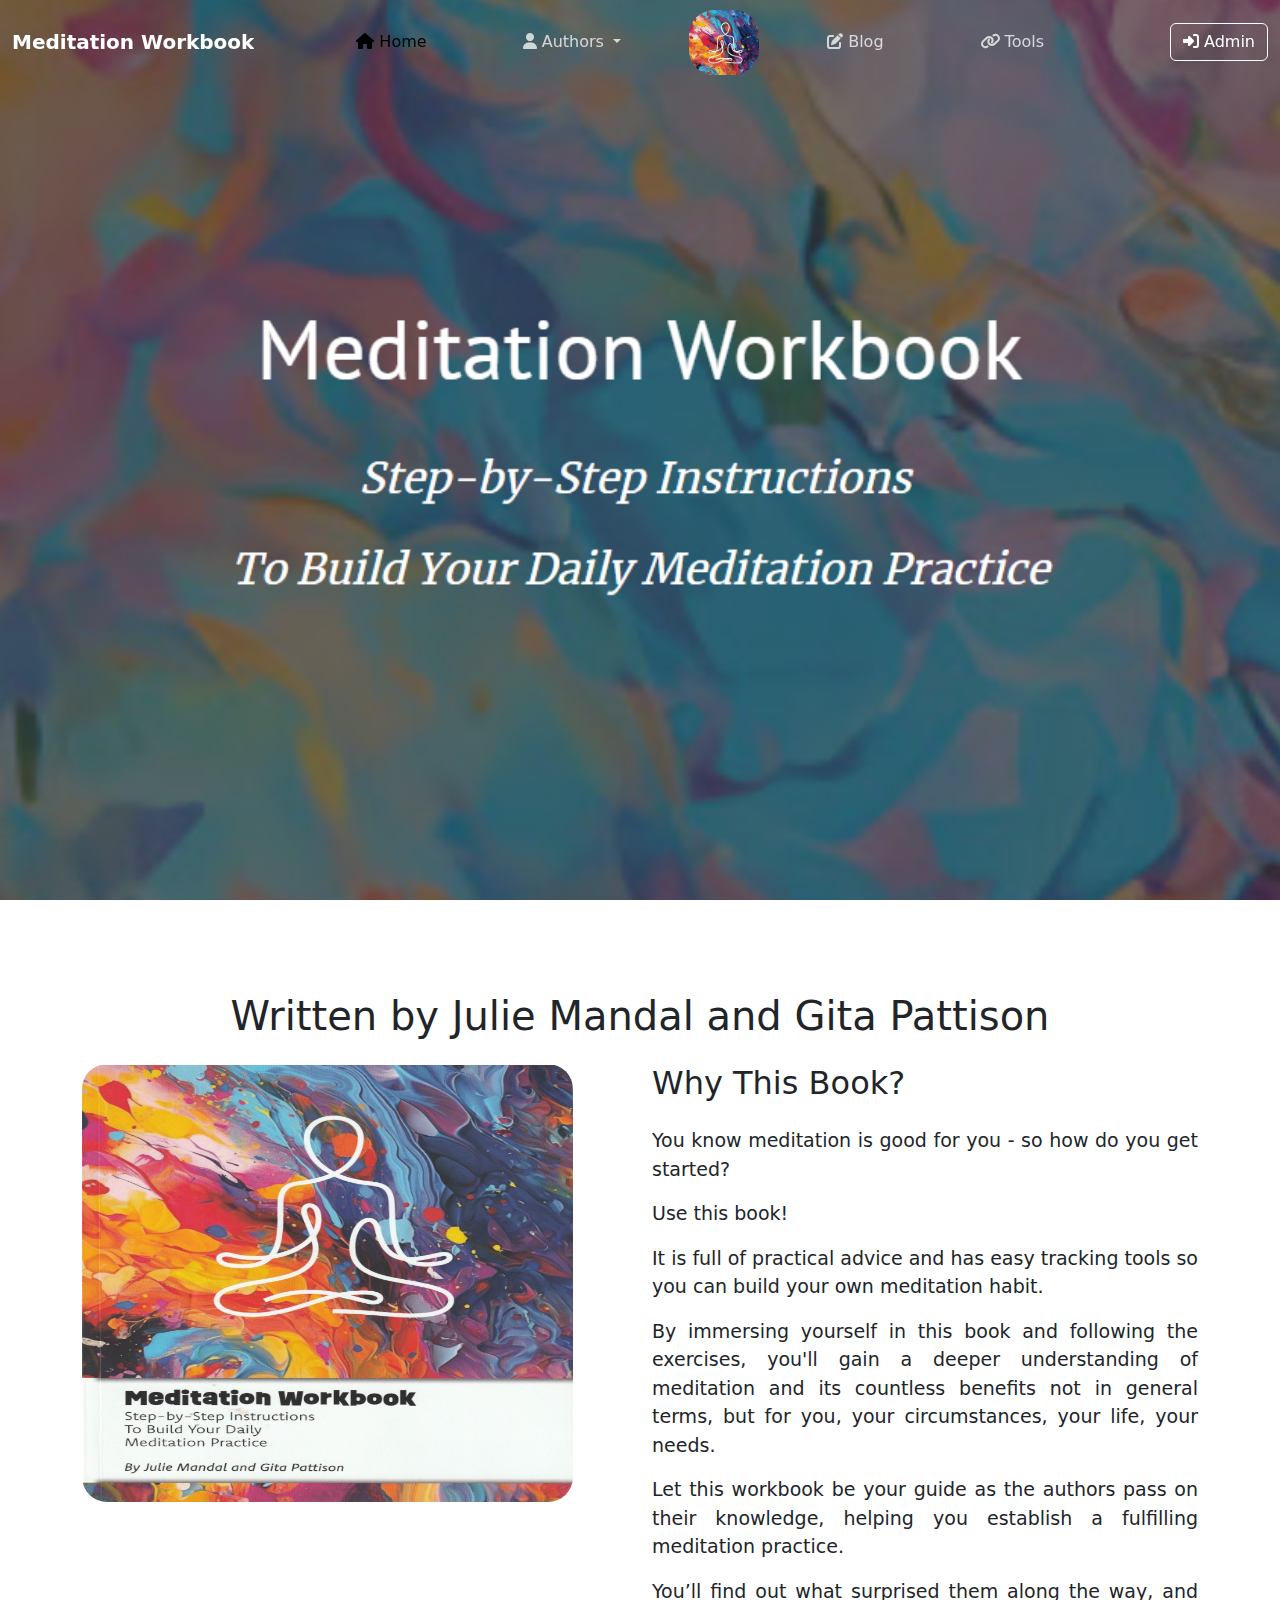
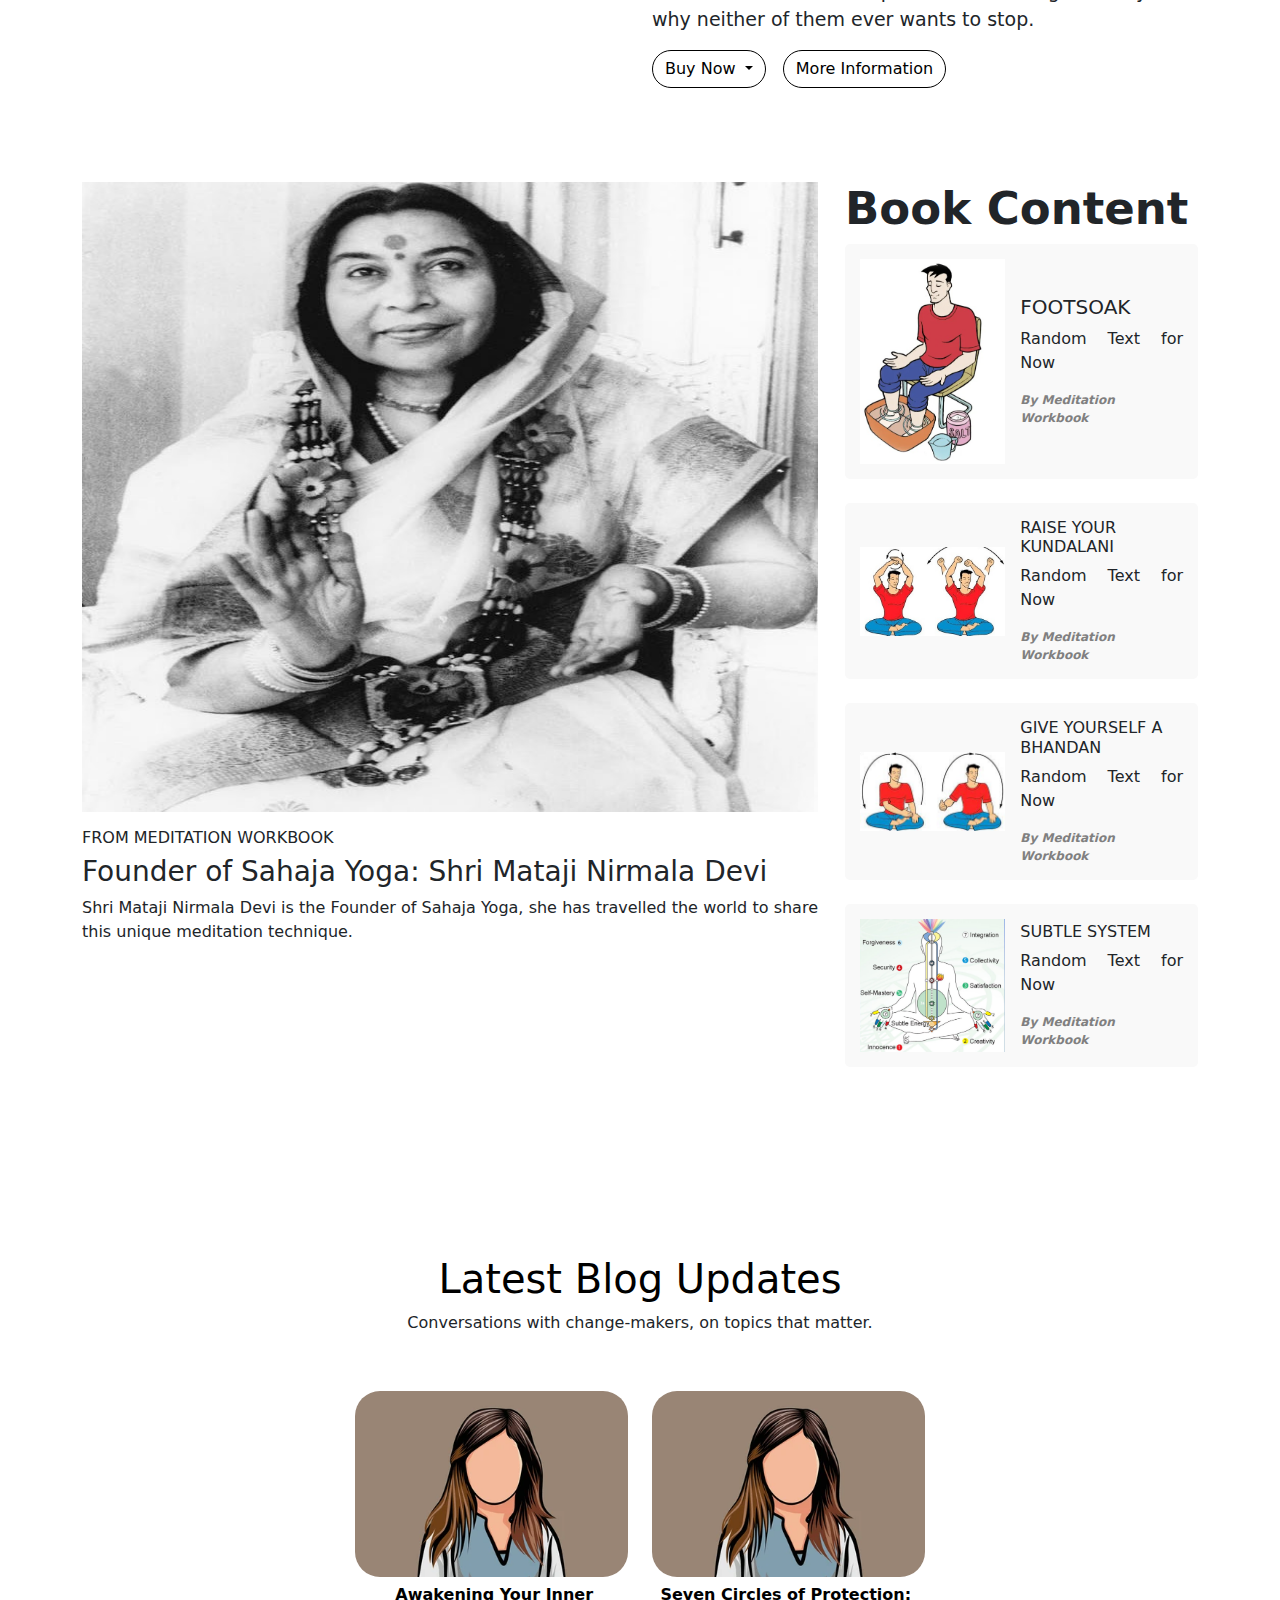
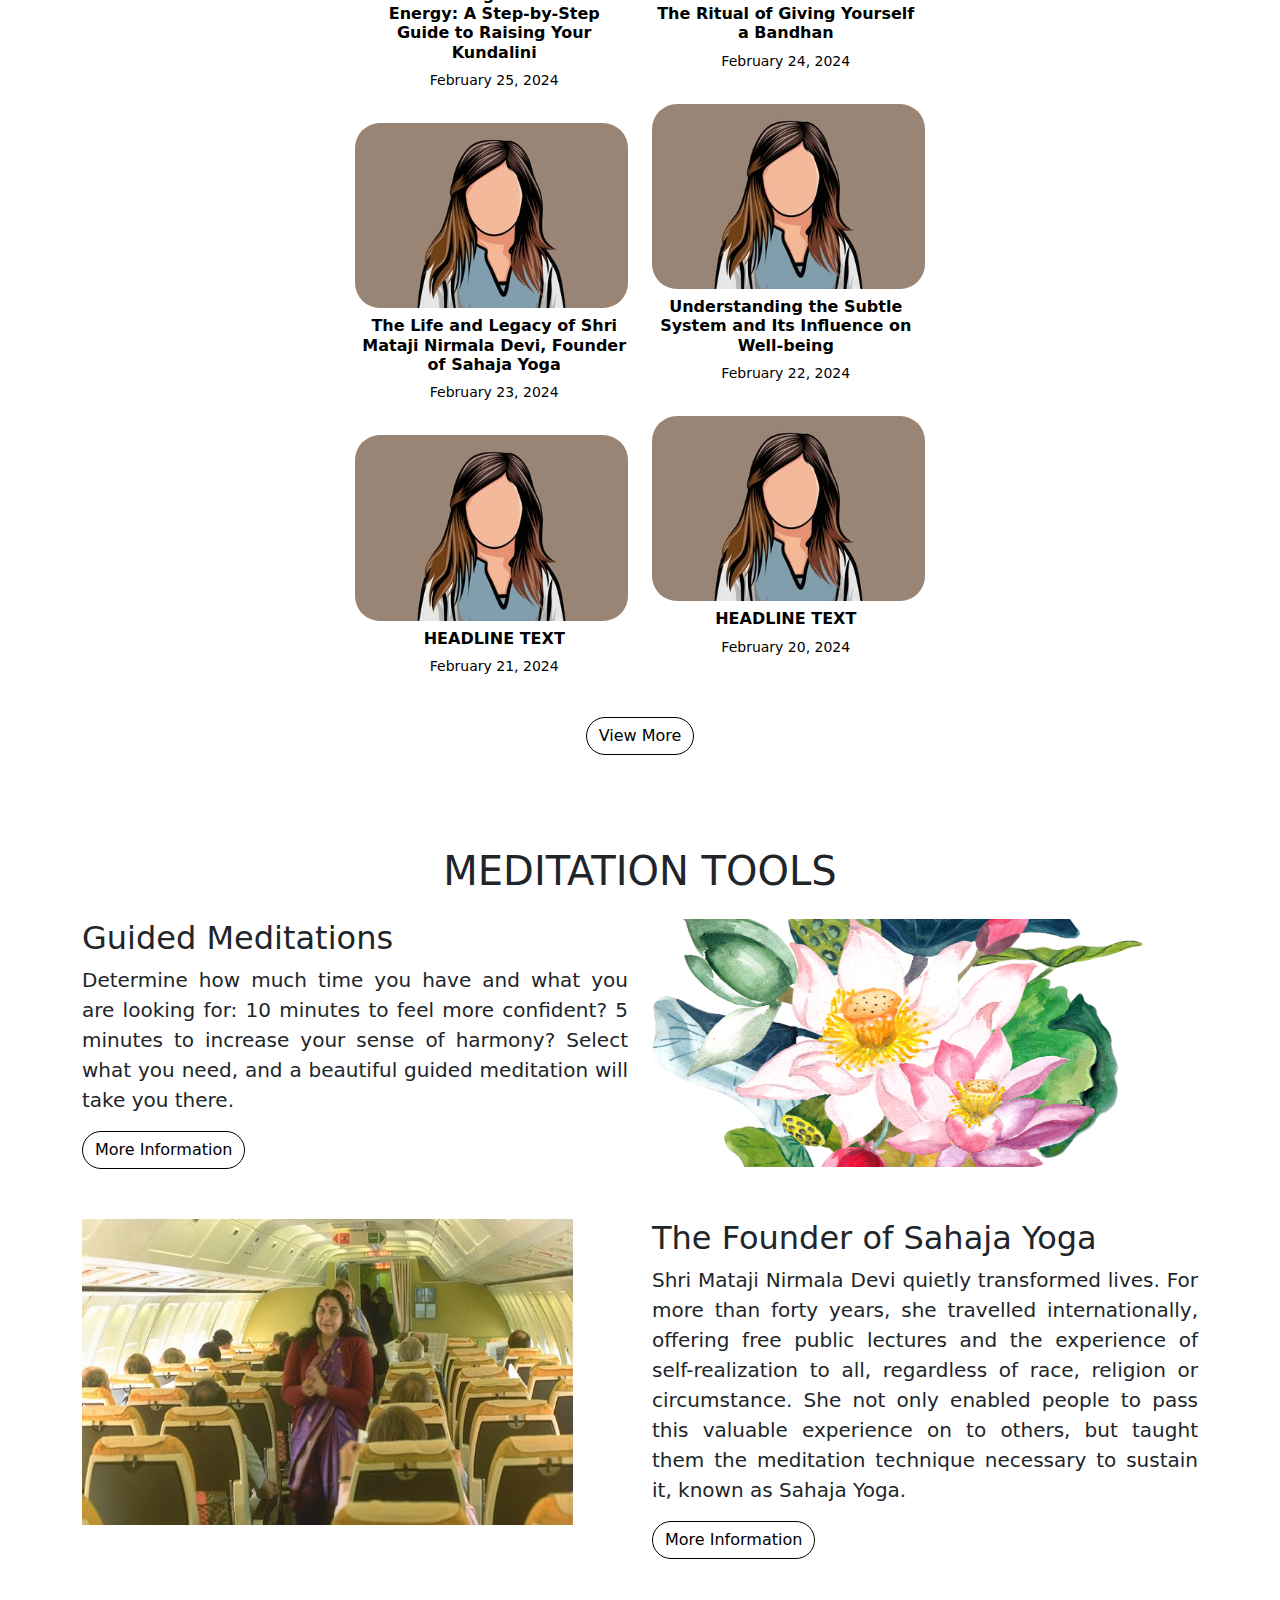
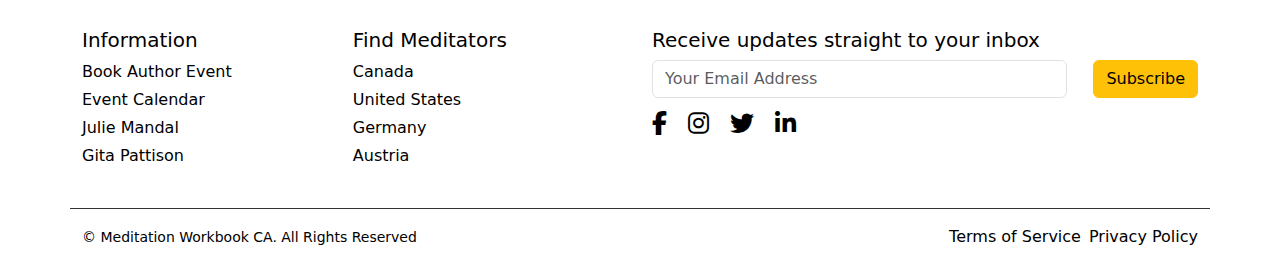
<file: index.html>
<!DOCTYPE html>
<html lang="en">
  <head>
    <meta charset="UTF-8" />
    <meta name="viewport" content="width=device-width, initial-scale=1.0" />
    <title>Meditation Workbook</title>
    <link rel="stylesheet" href="css/style.css" />
    <link rel="stylesheet" href="css/home.css" />
    <link
      rel="shortcut icon"
      href="img/meditationworkbook.png"
      type="image/x-icon"
    />
    <link
      rel="stylesheet"
      href="https://cdnjs.cloudflare.com/ajax/libs/font-awesome/6.2.0/css/all.min.css"
    />
    <link
      href="https://cdn.jsdelivr.net/npm/bootstrap@5.3.3/dist/css/bootstrap.min.css"
      rel="stylesheet"
    />
    <script src="https://cdn.jsdelivr.net/npm/bootstrap@5.3.3/dist/js/bootstrap.bundle.min.js"></script>
  </head>
  <body>
    <header>
      <!-- Navbar -->
      <nav class="navbar navbar-expand-lg fixed-top">
        <div class="container-fluid">
          <!-- Brand -->
          <a class="navbar-brand" href="index.html">Meditation Workbook</a>

          <!-- Toggler/collapsibe Button -->
          <button
            class="navbar-toggler"
            type="button"
            data-bs-toggle="collapse"
            data-bs-target="#navbarNav"
            aria-controls="navbarNav"
            aria-expanded="false"
            aria-label="Toggle navigation"
          >
            <span class="navbar-toggler-icon"></span>
          </button>

          <!-- Navbar links -->
          <div class="collapse navbar-collapse" id="navbarNav">
            <ul class="navbar-nav me-auto mb-2 mb-lg-0">
              <!-- Home -->
              <li class="nav-item">
                <a
                  class="nav-link active"
                  aria-current="page"
                  href="index.html"
                  id="active"
                  ><i class="fa-solid fa-house"></i> Home</a
                >
              </li>
              <!-- Authors -->
              <li class="nav-item dropdown">
                <a
                  class="nav-link dropdown-toggle"
                  href="#"
                  id="authorsDropdown"
                  role="button"
                  data-bs-toggle="dropdown"
                  aria-expanded="false"
                >
                  <i class="fa-solid fa-user"></i> Authors
                </a>
                <ul class="dropdown-menu" aria-labelledby="authorsDropdown">
                  <li>
                    <a class="dropdown-item" href="authorJulie.html"
                      >About Julie</a
                    >
                  </li>
                  <li>
                    <a class="dropdown-item" href="authorGita.html"
                      >About Gita</a
                    >
                  </li>
                </ul>
              </li>
              <li class="nav-item" id="logoItem">
                <a href="index.html" class=""
                  ><img src="img/meditationworkbook.png" id="imgLogo"
                /></a>
              </li>
              <!-- Blog -->
              <li class="nav-item">
                <a class="nav-link" href="blog.html"
                  ><i class="fa-solid fa-pen-to-square"></i> Blog</a
                >
              </li>
              <!-- Tools -->
              <li class="nav-item">
                <a class="nav-link" href="tools.html"
                  ><i class="fa-solid fa-link"></i> Tools</a
                >
              </li>
            </ul>
            <!-- Admin Button -->
            <form class="d-flex" role="search">
              <a class="btn" href="login.html" id="admin"
                ><i class="fa-solid fa-right-to-bracket"></i> Admin</a
              >
            </form>
          </div>
        </div>
      </nav>
    </header>

    <!-- Background image -->
    <div class="bg-image"></div>

    <main class="main-container">
      <section class="book-selling">
        <div class="container">
          <div class="row">
            <h1 class="jumbotron text-center" id="bookHeader">
              Written by Julie Mandal and Gita Pattison
            </h1>
            <div class="col-lg-6" id="imgWorkBook">
              <img src="img/book image.png" alt="Meditation Workbook Image" />
            </div>
            <div class="col-lg-6" id="selling-content">
              <h2>Why This Book?</h2>
              <p class="text-justify">
                You know meditation is good for you - so how do you get started?
              </p>
              <p class="text-justify">Use this book!</p>
              <p class="text-justify">
                It is full of practical advice and has easy tracking tools so
                you can build your own meditation habit.
              </p>
              <p class="text-justify">
                By immersing yourself in this book and following the exercises,
                you'll gain a deeper understanding of meditation and its
                countless benefits not in general terms, but for you, your
                circumstances, your life, your needs.
              </p>
              <p class="text-justify">
                Let this workbook be your guide as the authors pass on their
                knowledge, helping you establish a fulfilling meditation
                practice.
              </p>
              <p class="text-justify">
                You’ll find out what surprised them along the way, and why
                neither of them ever wants to stop.
              </p>
              <div class="sell-buttons">
                <div class="btn-group">
                  <button
                    class="btn btn-secondary dropdown-toggle"
                    type="button"
                    id="dropdownBuyButton"
                    data-bs-toggle="dropdown"
                    aria-haspopup="true"
                    aria-expanded="false"
                  >
                    Buy Now
                  </button>
                  <div
                    class="dropdown-menu"
                    aria-labelledby="dropdownBuyButton"
                  >
                    <a
                      class="dropdown-item"
                      href="https://www.amazon.ca/dp/1777755689"
                      >Amazon Canada</a
                    >
                    <a
                      class="dropdown-item"
                      href="https://www.amazon.nl/dp/1777755689"
                      >Amazon Netherlands</a
                    >
                    <a
                      class="dropdown-item"
                      href="https://www.amazon.co.jp/dp/1777755689"
                      >Amazon Japan</a
                    >
                    <a
                      class="dropdown-item"
                      href="https://www.amazon.com/dp/1777755689"
                      >Amazon US</a
                    >
                    <a
                      class="dropdown-item"
                      href="https://www.amazon.it/dp/1777755689"
                      >Amazon Italy</a
                    >
                    <a
                      class="dropdown-item"
                      href="https://www.amazon.pl/dp/1777755689"
                      >Amazon Poland</a
                    >
                    <a
                      class="dropdown-item"
                      href="https://www.amazon.de/dp/1777755689"
                      >Amazon Germany</a
                    >
                    <a
                      class="dropdown-item"
                      href="https://www.amazon.es/dp/1777755689"
                      >Amazon Spain</a
                    >
                    <a
                      class="dropdown-item"
                      href="https://www.amazon.se/dp/1777755689"
                      >Amazon Sweden</a
                    >
                    <a
                      class="dropdown-item"
                      href="https://www.amazon.co.uk/dp/1777755689"
                      >Amazon UK</a
                    >
                    <a
                      class="dropdown-item"
                      href="https://www.amazon.fr/dp/1777755689"
                      >Amazon France</a
                    >
                    <a
                      class="dropdown-item"
                      href="https://www.amazon.com.au/dp/1777755689"
                      >Amazon Australia</a
                    >
                  </div>
                </div>
                <a
                  class="btn btn-secondary"
                  id="infoButton"
                  href="bookInfo.html"
                  role="button"
                  >More Information</a
                >
              </div>
            </div>
          </div>
        </div>
      </section>

      <section class="book-content">
        <div class="container">
          <div class="row">
            <!-- Featured Content -->
            <div class="col-lg-8 mb-4" id="featured-content">
              <h1 class="mobile-header">Book Content</h1>
              <img
                src="img/shri.png"
                class="img-fluid mb-3"
                alt="Featured Image"
              />
              <h6>FROM MEDITATION WORKBOOK</h6>
              <h3>Founder of Sahaja Yoga: Shri Mataji Nirmala Devi</h3>
              <p class="text-justify">
                Shri Mataji Nirmala Devi is the Founder of Sahaja Yoga, she has
                travelled the world to share this unique meditation technique.
              </p>
            </div>

            <!-- Side Content -->
            <div class="col-lg-4" id="side-content">
              <h1 class="desktop-header">Book Content</h1>
              <div class="side-content-item mb-4 d-flex">
                <img
                  src="img/footsoak.jpg"
                  class="img-fluid"
                  alt="Side Content Image"
                />
                <div class="side-content-text">
                  <h5>FOOTSOAK</h5>
                  <p class="text-justify">Random Text for Now</p>
                  <small>By Meditation Workbook</small>
                </div>
              </div>
              <div class="side-content-item mb-4 d-flex">
                <img
                  src="img/kundalani.png"
                  class="img-fluid"
                  alt="Side Content Image"
                />
                <div class="side-content-text">
                  <h6>RAISE YOUR KUNDALANI</h6>
                  <p class="text-justify">Random Text for Now</p>
                  <small>By Meditation Workbook</small>
                </div>
              </div>
              <div class="side-content-item mb-4 d-flex">
                <img
                  src="img/bhandan.png"
                  class="img-fluid"
                  alt="Side Content Image"
                />
                <div class="side-content-text">
                  <h6>GIVE YOURSELF A BHANDAN</h6>
                  <p class="text-justify">Random Text for Now</p>
                  <small>By Meditation Workbook</small>
                </div>
              </div>
              <div class="side-content-item mb-4 d-flex">
                <img
                  src="img/subtlesystem.png"
                  class="img-fluid"
                  alt="Side Content Image"
                />
                <div class="side-content-text">
                  <h6>SUBTLE SYSTEM</h6>
                  <p class="text-justify">Random Text for Now</p>
                  <small>By Meditation Workbook</small>
                </div>
              </div>
            </div>
          </div>
        </div>
      </section>

      <section class="blog-updates">
        <div class="container">
          <!-- Blog Headline -->
          <div class="row mb-4">
            <div class="col-12">
              <h1 class="jumbotron text-center">Latest Blog Updates</h1>
              <p class="text-center">
                Conversations with change-makers, on topics that matter.
              </p>
            </div>
          </div>

          <!-- Blog Entries -->
          <div class="row">
            <div class="col-md-6">
              <!-- Top Left Blog -->
              <div class="mt-3 blog-card left-blog">
                <a href="#">
                  <img src="img/persona.png" class="img-fluid" alt="IMAGE" />
                  <h6>
                    Awakening Your Inner Energy: A Step-by-Step Guide to Raising
                    Your Kundalini
                  </h6>
                  <small>February 25, 2024</small>
                </a>
              </div>

              <!-- Middle Left Blog -->
              <div class="mt-3 blog-card left-blog">
                <a href="#">
                  <img src="img/persona.png" class="img-fluid" alt="IMAGE" />
                  <h6>
                    The Life and Legacy of Shri Mataji Nirmala Devi, Founder of
                    Sahaja Yoga
                  </h6>
                  <small>February 23, 2024</small>
                </a>
              </div>

              <!-- Bottom Left Blog -->
              <div class="mt-3 blog-card left-blog">
                <a href="#">
                  <img src="img/persona.png" class="img-fluid" alt="IMAGE" />
                  <h6>HEADLINE TEXT</h6>
                  <small>February 21, 2024</small>
                </a>
              </div>
            </div>

            <div class="col-md-6">
              <!-- Top Right Blog -->
              <div class="mt-3 blog-card right-blog">
                <a href="#">
                  <img src="img/persona.png" class="img-fluid" alt="IMAGE" />
                  <h6>
                    Seven Circles of Protection: The Ritual of Giving Yourself a
                    Bandhan
                  </h6>
                  <small>February 24, 2024</small>
                </a>
              </div>

              <!-- Middle Right Blog -->
              <div class="mt-3 blog-card right-blog">
                <a href="#">
                  <img src="img/persona.png" class="img-fluid" alt="IMAGE" />
                  <h6>
                    Understanding the Subtle System and Its Influence on
                    Well-being
                  </h6>
                  <small>February 22, 2024</small>
                </a>
              </div>

              <!-- Bottom Right Blog -->
              <div class="mt-3 blog-card right-blog">
                <a href="#">
                  <img src="img/persona.png" class="img-fluid" alt="IMAGE" />
                  <h6>HEADLINE TEXT</h6>
                  <small>February 20, 2024</small>
                </a>
              </div>
            </div>
          </div>

          <!--  Button -->
          <div class="row">
            <div class="col-12 text-center mt-4">
              <a
                href="blog.html"
                class="btn btn-primary"
                role="button"
                id="viewMoreBlog"
                >View More</a
              >
            </div>
          </div>
        </div>
      </section>

      <section class="tools-content">
        <div class="container">
          <div class="row">
            <h1 class="jumbotron text-center" id="bookHeader">
              MEDITATION TOOLS
            </h1>
            <div class="col-lg-6" id="mobileMeditate">
              <img src="img/wemeditate.png" alt="IMAGE" />
            </div>
            <div class="col-lg-6">
              <h2>Guided Meditations</h2>
              <p class="text-justify">
                Determine how much time you have and what you are looking for:
                10 minutes to feel more confident? 5 minutes to increase your
                sense of harmony? Select what you need, and a beautiful guided
                meditation will take you there.
              </p>
              <a
                class="btn btn-primary"
                id="guidedMeditationsButton"
                href="https://wemeditate.com/"
                role="button"
                >More Information</a
              >
            </div>
            <div class="col-lg-6" id="websiteMeditate">
              <img src="img/wemeditate.png" alt="IMAGE" />
            </div>
          </div>

          <div class="row" id="secondTool">
            <div class="col-lg-6">
              <img src="img/sahaja.jpg" alt="IMAGE" />
            </div>
            <div class="col-lg-6">
              <h2>The Founder of Sahaja Yoga</h2>
              <p class="text-justify">
                Shri Mataji Nirmala Devi quietly transformed lives. For more
                than forty years, she travelled internationally, offering free
                public lectures and the experience of self-realization to all,
                regardless of race, religion or circumstance. She not only
                enabled people to pass this valuable experience on to others,
                but taught them the meditation technique necessary to sustain
                it, known as Sahaja Yoga.
              </p>
              <a
                class="btn btn-primary"
                id="sahajaButton"
                href="https://shrimataji.org/"
                role="button"
                >More Information</a
              >
            </div>
          </div>
        </div>
      </section>
    </main>

    <footer class="text-black bg-white pt-4 pb-2">
      <div class="container">
        <!-- Top part of footer -->
        <div class="row">
          <!-- Contact & Meditators -->
          <div class="col-md-6" id="lists">
            <div class="listsRow">
              <ul class="list-unstyled">
                <h5>Information</h5>
                <li>
                  <a href="events.html">Book Author Event</a>
                </li>
                <li><a href="calendar.html">Event Calendar</a></li>
                <li><a href="authorJulie.html">Julie Mandal</a></li>
                <li><a href="authorGita.html">Gita Pattison</a></li>
              </ul>
            </div>
            <div class="listsRow" id="listRow2">
              <h5>Find Meditators</h5>
              <ul class="list-unstyled">
                <li>
                  <a href="https://www.sahajayoga.ca/free-classes">Canada</a>
                </li>
                <li>
                  <a href="https://us.sahajayoga.org/classes-near-me/"
                    >United States</a
                  >
                </li>
                <li><a href="https://www.sahajayoga.de/kurse/">Germany</a></li>
                <li>
                  <a href="https://sahajayoga.at/meditations-kurse-finden/"
                    >Austria</a
                  >
                </li>
              </ul>
            </div>
          </div>

          <!-- Subscription Form -->
          <div class="col-md-6">
            <h5>Receive updates straight to your inbox</h5>
            <form class="form-inline">
              <input
                type="email"
                class="form-control mb-2 mr-sm-2"
                placeholder="Your Email Address"
              />
              <button type="submit" class="btn btn-warning mb-2">
                Subscribe
              </button>
            </form>

            <div class="social-icons">
              <a href="#" class="text-black mr-2"
                ><i class="fa-brands fa-facebook-f"></i
              ></a>
              <a href="#" class="text-black mr-2"
                ><i class="fa-brands fa-instagram"></i
              ></a>
              <a href="#" class="text-black mr-2"
                ><i class="fa-brands fa-twitter"></i
              ></a>
              <a href="#" class="text-black"
                ><i class="fa-brands fa-linkedin-in"></i
              ></a>
            </div>
          </div>
        </div>

        <!-- Bottom part of footer -->
        <div class="row mt-4">
          <div class="col-md-6">
            <small>&copy; Meditation Workbook CA. All Rights Reserved</small>
          </div>
          <div class="col-md-6 text-md-right" id="utility-right">
            <a href="TOS.html" class="text-black mr-2" id="TOS"
              >Terms of Service</a
            >
            <a href="privacyPolicy.html" class="text-black" id="privacyPolicy"
              >Privacy Policy</a
            >
          </div>
        </div>
      </div>
    </footer>

    <script src="js/script.js"></script>
  </body>
</html>
</file>
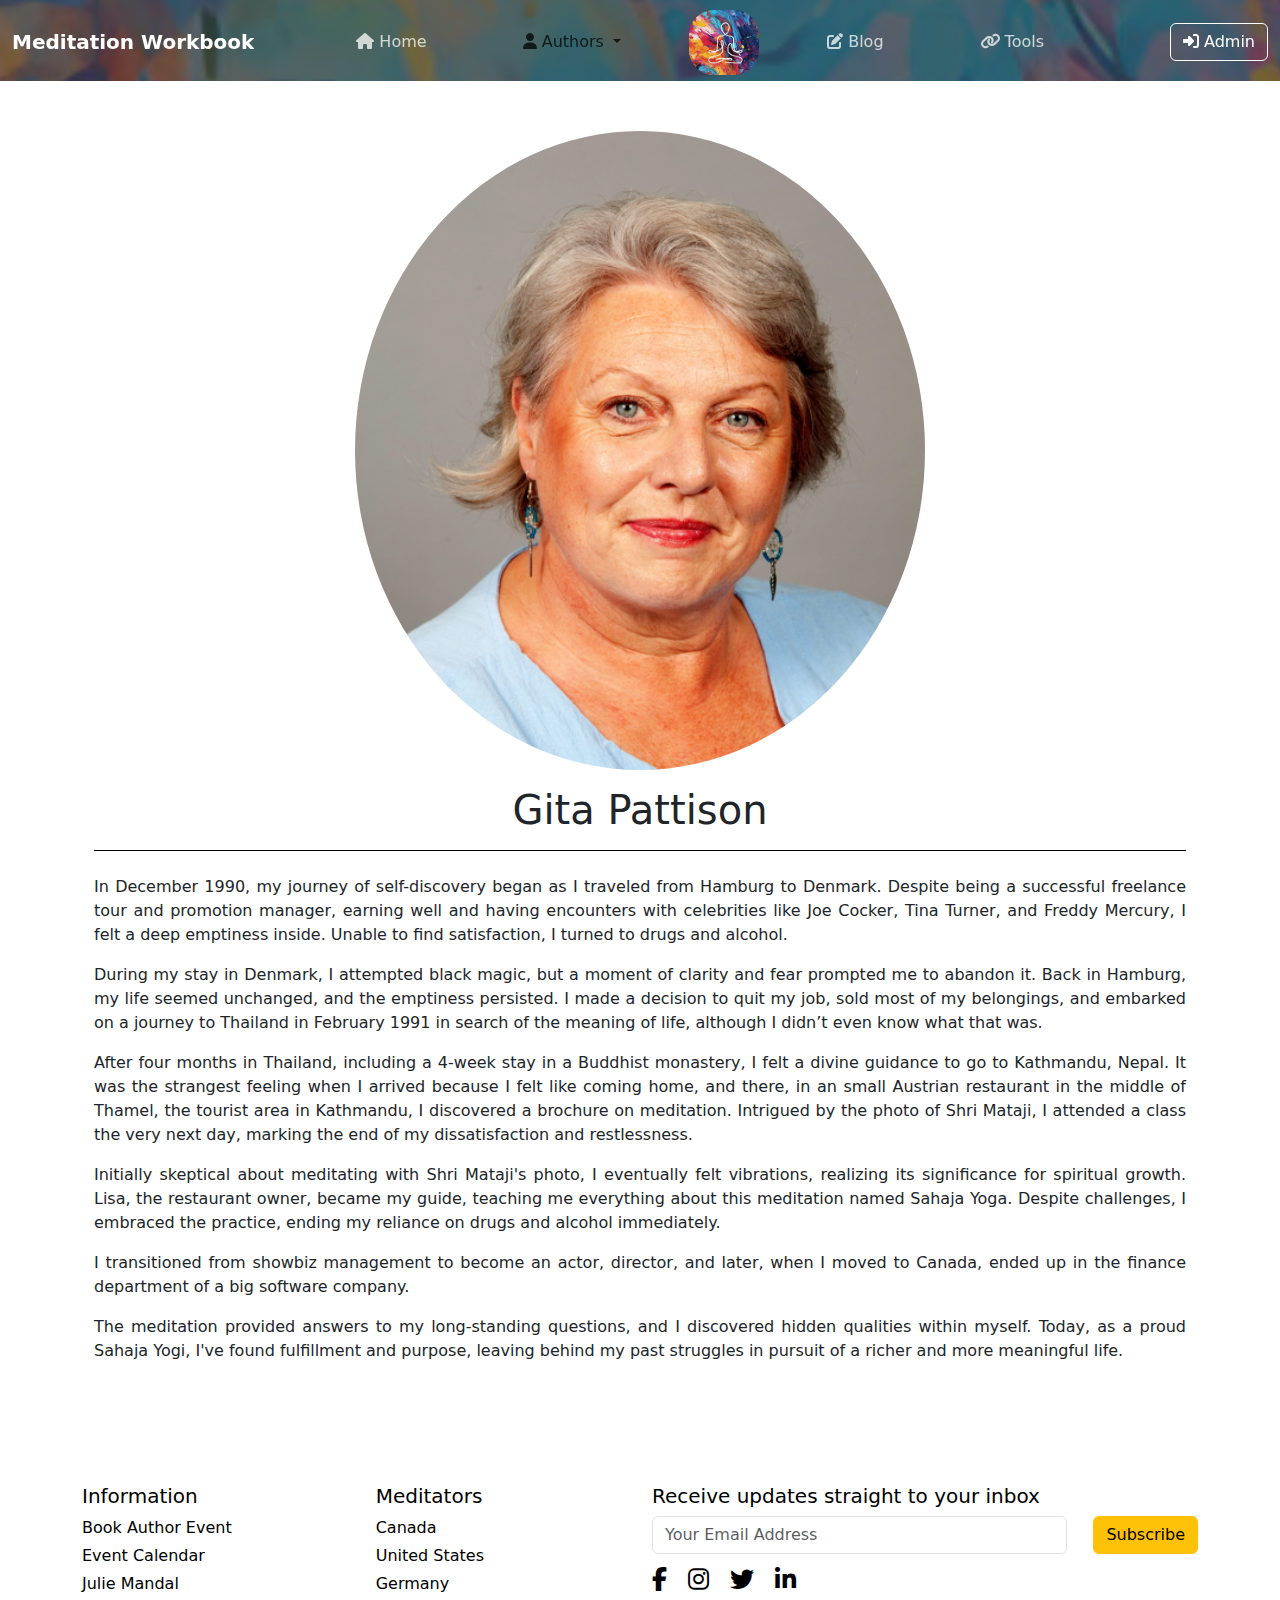
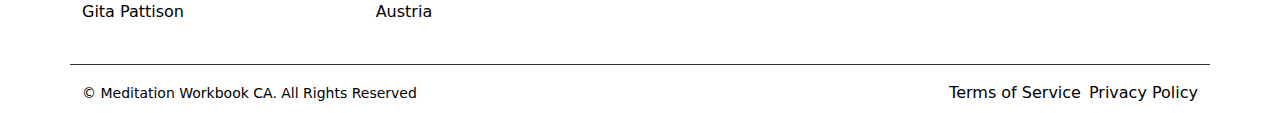
<file: authorGita.html>
<!DOCTYPE html>
<html lang="en">
  <head>
    <meta charset="UTF-8" />
    <meta name="viewport" content="width=device-width, initial-scale=1.0" />
    <title>Meditation Workbook</title>
    <link rel="stylesheet" href="css/style.css" />
    <link rel="stylesheet" href="css/info.css" />
    <link
      rel="shortcut icon"
      href="img/meditationworkbook.png"
      type="image/x-icon"
    />
    <link
      rel="stylesheet"
      href="https://cdnjs.cloudflare.com/ajax/libs/font-awesome/6.2.0/css/all.min.css"
    />
    <link
      href="https://cdn.jsdelivr.net/npm/bootstrap@5.3.3/dist/css/bootstrap.min.css"
      rel="stylesheet"
    />
    <script src="https://cdn.jsdelivr.net/npm/bootstrap@5.3.3/dist/js/bootstrap.bundle.min.js"></script>
  </head>
  <body>
    <header>
      <!-- Navbar -->
      <nav class="navbar navbar-expand-lg fixed-top">
        <div class="container-fluid">
          <!-- Brand -->
          <a class="navbar-brand" href="index.html">Meditation Workbook</a>

          <!-- Toggler/collapsibe Button -->
          <button
            class="navbar-toggler"
            type="button"
            data-bs-toggle="collapse"
            data-bs-target="#navbarNav"
            aria-controls="navbarNav"
            aria-expanded="false"
            aria-label="Toggle navigation"
          >
            <span class="navbar-toggler-icon"></span>
          </button>

          <!-- Navbar links -->
          <div class="collapse navbar-collapse" id="navbarNav">
            <ul class="navbar-nav me-auto mb-2 mb-lg-0">
              <!-- Home -->
              <li class="nav-item">
                <a class="nav-link" href="index.html"
                  ><i class="fa-solid fa-house"></i> Home</a
                >
              </li>
              <!-- Authors -->
              <li class="nav-item dropdown">
                <a
                  class="nav-link dropdown-toggle active"
                  href="#"
                  id="authorsDropdown active"
                  role="button"
                  data-bs-toggle="dropdown"
                  aria-current="page"
                  aria-expanded="false"
                >
                  <i class="fa-solid fa-user"></i> Authors
                </a>
                <ul class="dropdown-menu" aria-labelledby="authorsDropdown">
                  <li>
                    <a class="dropdown-item" href="authorJulie.html"
                      >About Julie</a
                    >
                  </li>
                  <li>
                    <a class="dropdown-item" href="authorGita.html"
                      >About Gita</a
                    >
                  </li>
                </ul>
              </li>

              <li class="nav-item" id="logoItem">
                <a href="index.html" class=""
                  ><img src="img/meditationworkbook.png" id="imgLogo"
                /></a>
              </li>
              <!-- Blog -->
              <li class="nav-item">
                <a class="nav-link" href="blog.html"
                  ><i class="fa-solid fa-pen-to-square"></i> Blog</a
                >
              </li>
              <!-- Tools -->
              <li class="nav-item">
                <a class="nav-link" href="tools.html"
                  ><i class="fa-solid fa-link"></i> Tools</a
                >
              </li>
            </ul>
            <!-- Admin Button -->
            <form class="d-flex" role="search">
              <a class="btn" href="login.html" id="admin"
                ><i class="fa-solid fa-right-to-bracket"></i> Admin</a
              >
            </form>
          </div>
        </div>
      </nav>
    </header>

    <!-- Background image -->
    <div class="bg-image"></div>

    <main class="main-container">
      <section class="author-content">
        <div class="container">
          <div class="row">
            <div class="col-lg-12" id="author">
              <img src="img/gita.png" alt="Gita Pattison" />
              <h1 class="jumbotron text-center">Gita Pattison</h1>
              <div class="paragraphs">
                <p id="borderText">
                  In December 1990, my journey of self-discovery began as I
                  traveled from Hamburg to Denmark. Despite being a successful
                  freelance tour and promotion manager, earning well and having
                  encounters with celebrities like Joe Cocker, Tina Turner, and
                  Freddy Mercury, I felt a deep emptiness inside. Unable to find
                  satisfaction, I turned to drugs and alcohol.
                </p>
                <p>
                  During my stay in Denmark, I attempted black magic, but a
                  moment of clarity and fear prompted me to abandon it. Back in
                  Hamburg, my life seemed unchanged, and the emptiness
                  persisted. I made a decision to quit my job, sold most of my
                  belongings, and embarked on a journey to Thailand in February
                  1991 in search of the meaning of life, although I didn’t even
                  know what that was.
                </p>
                <p>
                  After four months in Thailand, including a 4-week stay in a
                  Buddhist monastery, I felt a divine guidance to go to
                  Kathmandu, Nepal. It was the strangest feeling when I arrived
                  because I felt like coming home, and there, in an small
                  Austrian restaurant in the middle of Thamel, the tourist area
                  in Kathmandu, I discovered a brochure on meditation. Intrigued
                  by the photo of Shri Mataji, I attended a class the very next
                  day, marking the end of my dissatisfaction and restlessness.
                </p>
                <p>
                  Initially skeptical about meditating with Shri Mataji's photo,
                  I eventually felt vibrations, realizing its significance for
                  spiritual growth. Lisa, the restaurant owner, became my guide,
                  teaching me everything about this meditation named Sahaja
                  Yoga. Despite challenges, I embraced the practice, ending my
                  reliance on drugs and alcohol immediately.
                </p>
                <p>
                  I transitioned from showbiz management to become an actor,
                  director, and later, when I moved to Canada, ended up in the
                  finance department of a big software company.
                </p>
                <p>
                  The meditation provided answers to my long-standing questions,
                  and I discovered hidden qualities within myself. Today, as a
                  proud Sahaja Yogi, I've found fulfillment and purpose, leaving
                  behind my past struggles in pursuit of a richer and more
                  meaningful life.
                </p>
              </div>
            </div>
          </div>
        </div>
      </section>
    </main>

    <footer class="text-black bg-white pt-4 pb-2">
      <div class="container">
        <!-- Top part of footer -->
        <div class="row">
          <!-- Contact & Meditators -->
          <div class="col-md-6" id="lists">
            <div class="listsRow">
              <ul class="list-unstyled">
                <h5>Information</h5>
                <li>
                  <a href="events.html">Book Author Event</a>
                </li>
                <li><a href="calendar.html">Event Calendar</a></li>
                <li><a href="authorJulie.html">Julie Mandal</a></li>
                <li><a href="authorGita.html">Gita Pattison</a></li>
              </ul>
            </div>
            <div class="listsRow" id="listRow2">
              <h5>Meditators</h5>
              <ul class="list-unstyled">
                <li>
                  <a href="https://www.sahajayoga.ca/free-classes">Canada</a>
                </li>
                <li>
                  <a href="https://us.sahajayoga.org/classes-near-me/"
                    >United States</a
                  >
                </li>
                <li><a href="https://www.sahajayoga.de/kurse/">Germany</a></li>
                <li>
                  <a href="https://sahajayoga.at/meditations-kurse-finden/"
                    >Austria</a
                  >
                </li>
              </ul>
            </div>
          </div>

          <!-- Subscription Form -->
          <div class="col-md-6">
            <h5>Receive updates straight to your inbox</h5>
            <form class="form-inline">
              <input
                type="email"
                class="form-control mb-2 mr-sm-2"
                placeholder="Your Email Address"
              />
              <button type="submit" class="btn btn-warning mb-2">
                Subscribe
              </button>
            </form>

            <div class="social-icons">
              <a href="#" class="text-black mr-2"
                ><i class="fa-brands fa-facebook-f"></i
              ></a>
              <a href="#" class="text-black mr-2"
                ><i class="fa-brands fa-instagram"></i
              ></a>
              <a href="#" class="text-black mr-2"
                ><i class="fa-brands fa-twitter"></i
              ></a>
              <a href="#" class="text-black"
                ><i class="fa-brands fa-linkedin-in"></i
              ></a>
            </div>
          </div>
        </div>

        <!-- Bottom part of footer -->
        <div class="row mt-4">
          <div class="col-md-6">
            <small>&copy; Meditation Workbook CA. All Rights Reserved</small>
          </div>
          <div class="col-md-6 text-md-right" id="utility-right">
            <a href="TOS.html" class="text-black mr-2" id="TOS"
              >Terms of Service</a
            >
            <a href="privacyPolicy.html" class="text-black">Privacy Policy</a>
          </div>
        </div>
      </div>
    </footer>

    <script src="js/script.js"></script>
  </body>
</html>
</file>
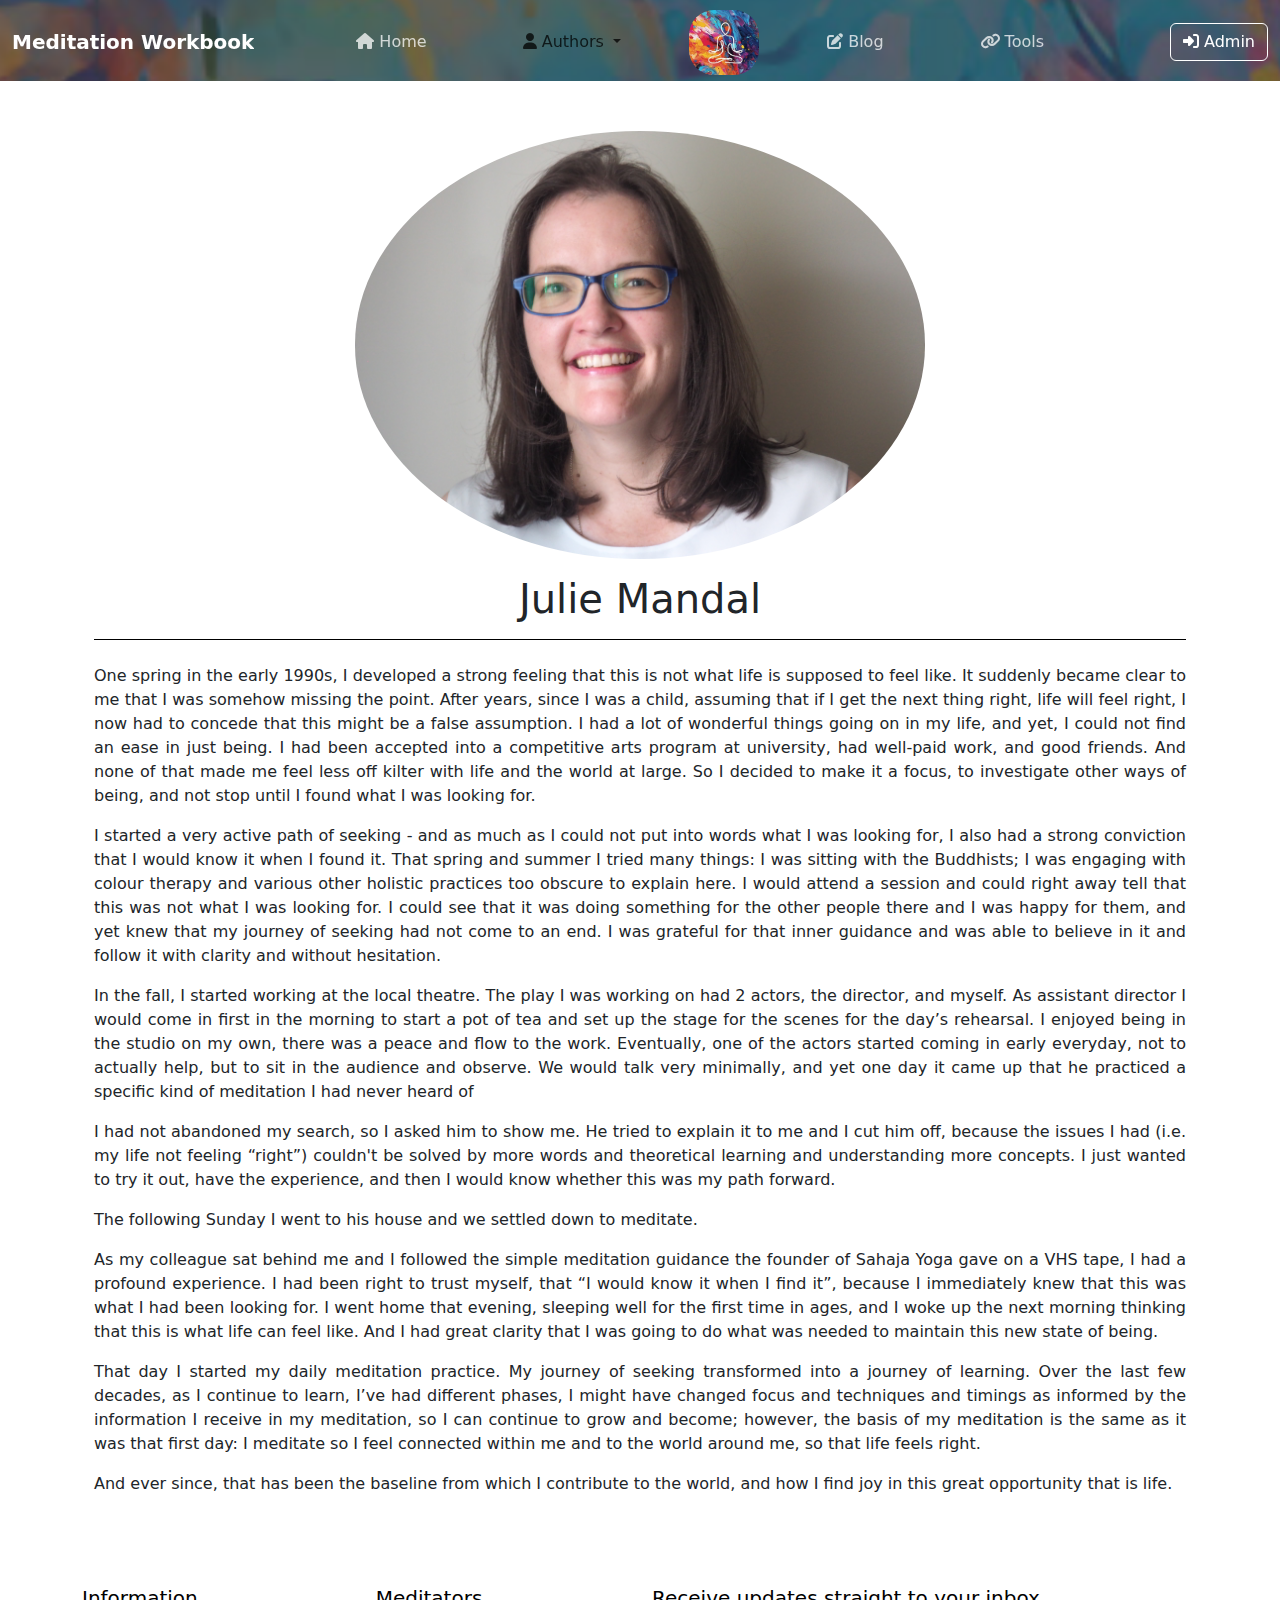
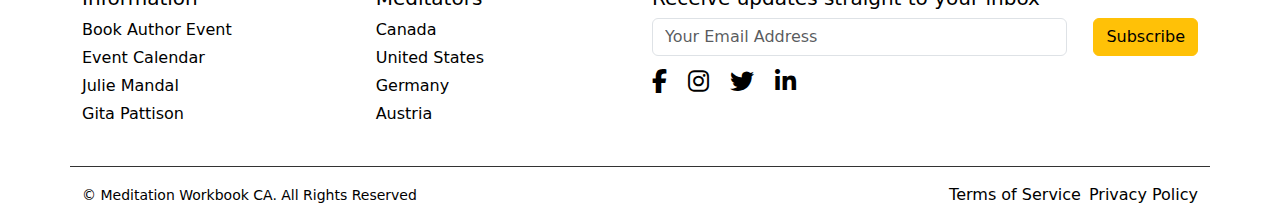
<file: authorJulie.html>
<!DOCTYPE html>
<html lang="en">
  <head>
    <meta charset="UTF-8" />
    <meta name="viewport" content="width=device-width, initial-scale=1.0" />
    <title>Meditation Workbook</title>
    <link rel="stylesheet" href="css/style.css" />
    <link rel="stylesheet" href="css/info.css" />
    <link
      rel="shortcut icon"
      href="img/meditationworkbook.png"
      type="image/x-icon"
    />
    <link
      rel="stylesheet"
      href="https://cdnjs.cloudflare.com/ajax/libs/font-awesome/6.2.0/css/all.min.css"
    />
    <link
      href="https://cdn.jsdelivr.net/npm/bootstrap@5.3.3/dist/css/bootstrap.min.css"
      rel="stylesheet"
    />
    <script src="https://cdn.jsdelivr.net/npm/bootstrap@5.3.3/dist/js/bootstrap.bundle.min.js"></script>
  </head>
  <body>
    <header>
      <!-- Navbar -->
      <nav class="navbar navbar-expand-lg fixed-top">
        <div class="container-fluid">
          <!-- Brand -->
          <a class="navbar-brand" href="index.html">Meditation Workbook</a>

          <!-- Toggler/collapsibe Button -->
          <button
            class="navbar-toggler"
            type="button"
            data-bs-toggle="collapse"
            data-bs-target="#navbarNav"
            aria-controls="navbarNav"
            aria-expanded="false"
            aria-label="Toggle navigation"
          >
            <span class="navbar-toggler-icon"></span>
          </button>

          <!-- Navbar links -->
          <div class="collapse navbar-collapse" id="navbarNav">
            <ul class="navbar-nav me-auto mb-2 mb-lg-0">
              <!-- Home -->
              <li class="nav-item">
                <a class="nav-link" href="index.html"
                  ><i class="fa-solid fa-house"></i> Home</a
                >
              </li>
              <!-- Authors -->
              <li class="nav-item dropdown">
                <a
                  class="nav-link dropdown-toggle active"
                  href="#"
                  id="authorsDropdown active"
                  role="button"
                  data-bs-toggle="dropdown"
                  aria-current="page"
                  aria-expanded="false"
                >
                  <i class="fa-solid fa-user"></i> Authors
                </a>
                <ul class="dropdown-menu" aria-labelledby="authorsDropdown">
                  <li>
                    <a class="dropdown-item" href="authorJulie.html"
                      >About Julie</a
                    >
                  </li>
                  <li>
                    <a class="dropdown-item" href="authorGita.html"
                      >About Gita</a
                    >
                  </li>
                </ul>
              </li>

              <li class="nav-item" id="logoItem">
                <a href="index.html" class=""
                  ><img src="img/meditationworkbook.png" id="imgLogo"
                /></a>
              </li>
              <!-- Blog -->
              <li class="nav-item">
                <a class="nav-link" href="blog.html"
                  ><i class="fa-solid fa-pen-to-square"></i> Blog</a
                >
              </li>
              <!-- Tools -->
              <li class="nav-item">
                <a class="nav-link" href="tools.html"
                  ><i class="fa-solid fa-link"></i> Tools</a
                >
              </li>
            </ul>
            <!-- Admin Button -->
            <form class="d-flex" role="search">
              <a class="btn" href="login.html" id="admin"
                ><i class="fa-solid fa-right-to-bracket"></i> Admin</a
              >
            </form>
          </div>
        </div>
      </nav>
    </header>

    <!-- Background image -->
    <div class="bg-image"></div>

    <main class="main-container">
      <section class="author-content">
        <div class="container">
          <div class="row">
            <div class="col-lg-12" id="author">
              <img src="img/julie.JPG" alt="Julie Mandal" />
              <h1 class="jumbotron text-center">Julie Mandal</h1>
              <div class="paragraphs">
                <p id="borderText">
                  One spring in the early 1990s, I developed a strong feeling
                  that this is not what life is supposed to feel like. It
                  suddenly became clear to me that I was somehow missing the
                  point. After years, since I was a child, assuming that if I
                  get the next thing right, life will feel right, I now had to
                  concede that this might be a false assumption. I had a lot of
                  wonderful things going on in my life, and yet, I could not
                  find an ease in just being. I had been accepted into a
                  competitive arts program at university, had well-paid work,
                  and good friends. And none of that made me feel less off
                  kilter with life and the world at large. So I decided to make
                  it a focus, to investigate other ways of being, and not stop
                  until I found what I was looking for.
                </p>
                <p>
                  I started a very active path of seeking - and as much as I
                  could not put into words what I was looking for, I also had a
                  strong conviction that I would know it when I found it. That
                  spring and summer I tried many things: I was sitting with the
                  Buddhists; I was engaging with colour therapy and various
                  other holistic practices too obscure to explain here. I would
                  attend a session and could right away tell that this was not
                  what I was looking for. I could see that it was doing
                  something for the other people there and I was happy for them,
                  and yet knew that my journey of seeking had not come to an
                  end. I was grateful for that inner guidance and was able to
                  believe in it and follow it with clarity and without
                  hesitation.
                </p>
                <p>
                  In the fall, I started working at the local theatre. The play
                  I was working on had 2 actors, the director, and myself. As
                  assistant director I would come in first in the morning to
                  start a pot of tea and set up the stage for the scenes for the
                  day’s rehearsal. I enjoyed being in the studio on my own,
                  there was a peace and flow to the work. Eventually, one of the
                  actors started coming in early everyday, not to actually help,
                  but to sit in the audience and observe. We would talk very
                  minimally, and yet one day it came up that he practiced a
                  specific kind of meditation I had never heard of
                </p>
                <p>
                  I had not abandoned my search, so I asked him to show me. He
                  tried to explain it to me and I cut him off, because the
                  issues I had (i.e. my life not feeling “right”) couldn't be
                  solved by more words and theoretical learning and
                  understanding more concepts. I just wanted to try it out, have
                  the experience, and then I would know whether this was my path
                  forward.
                </p>
                <p>
                  The following Sunday I went to his house and we settled down
                  to meditate.
                </p>
                <p>
                  As my colleague sat behind me and I followed the simple
                  meditation guidance the founder of Sahaja Yoga gave on a VHS
                  tape, I had a profound experience. I had been right to trust
                  myself, that “I would know it when I find it”, because I
                  immediately knew that this was what I had been looking for. I
                  went home that evening, sleeping well for the first time in
                  ages, and I woke up the next morning thinking that this is
                  what life can feel like. And I had great clarity that I was
                  going to do what was needed to maintain this new state of
                  being.
                </p>
                <p>
                  That day I started my daily meditation practice. My journey of
                  seeking transformed into a journey of learning. Over the last
                  few decades, as I continue to learn, I’ve had different
                  phases, I might have changed focus and techniques and timings
                  as informed by the information I receive in my meditation, so
                  I can continue to grow and become; however, the basis of my
                  meditation is the same as it was that first day: I meditate so
                  I feel connected within me and to the world around me, so that
                  life feels right.
                </p>
                <p>
                  And ever since, that has been the baseline from which I
                  contribute to the world, and how I find joy in this great
                  opportunity that is life.
                </p>
              </div>
            </div>
          </div>
        </div>
      </section>
    </main>

    <footer class="text-black bg-white pt-4 pb-2">
      <div class="container">
        <!-- Top part of footer -->
        <div class="row">
          <!-- Contact & Meditators -->
          <div class="col-md-6" id="lists">
            <div class="listsRow">
              <ul class="list-unstyled">
                <h5>Information</h5>
                <li>
                  <a href="events.html">Book Author Event</a>
                </li>
                <li><a href="calendar.html">Event Calendar</a></li>
                <li><a href="authorJulie.html">Julie Mandal</a></li>
                <li><a href="authorGita.html">Gita Pattison</a></li>
              </ul>
            </div>
            <div class="listsRow" id="listRow2">
              <h5>Meditators</h5>
              <ul class="list-unstyled">
                <li>
                  <a href="https://www.sahajayoga.ca/free-classes">Canada</a>
                </li>
                <li>
                  <a href="https://us.sahajayoga.org/classes-near-me/"
                    >United States</a
                  >
                </li>
                <li><a href="https://www.sahajayoga.de/kurse/">Germany</a></li>
                <li>
                  <a href="https://sahajayoga.at/meditations-kurse-finden/"
                    >Austria</a
                  >
                </li>
              </ul>
            </div>
          </div>

          <!-- Subscription Form -->
          <div class="col-md-6">
            <h5>Receive updates straight to your inbox</h5>
            <form class="form-inline">
              <input
                type="email"
                class="form-control mb-2 mr-sm-2"
                placeholder="Your Email Address"
              />
              <button type="submit" class="btn btn-warning mb-2">
                Subscribe
              </button>
            </form>

            <div class="social-icons">
              <a href="#" class="text-black mr-2"
                ><i class="fa-brands fa-facebook-f"></i
              ></a>
              <a href="#" class="text-black mr-2"
                ><i class="fa-brands fa-instagram"></i
              ></a>
              <a href="#" class="text-black mr-2"
                ><i class="fa-brands fa-twitter"></i
              ></a>
              <a href="#" class="text-black"
                ><i class="fa-brands fa-linkedin-in"></i
              ></a>
            </div>
          </div>
        </div>

        <!-- Bottom part of footer -->
        <div class="row mt-4">
          <div class="col-md-6">
            <small>&copy; Meditation Workbook CA. All Rights Reserved</small>
          </div>
          <div class="col-md-6 text-md-right" id="utility-right">
            <a href="TOS.html" class="text-black mr-2" id="TOS"
              >Terms of Service</a
            >
            <a href="privacyPolicy.html" class="text-black">Privacy Policy</a>
          </div>
        </div>
      </div>
    </footer>

    <script src="js/script.js"></script>
  </body>
</html>
</file>
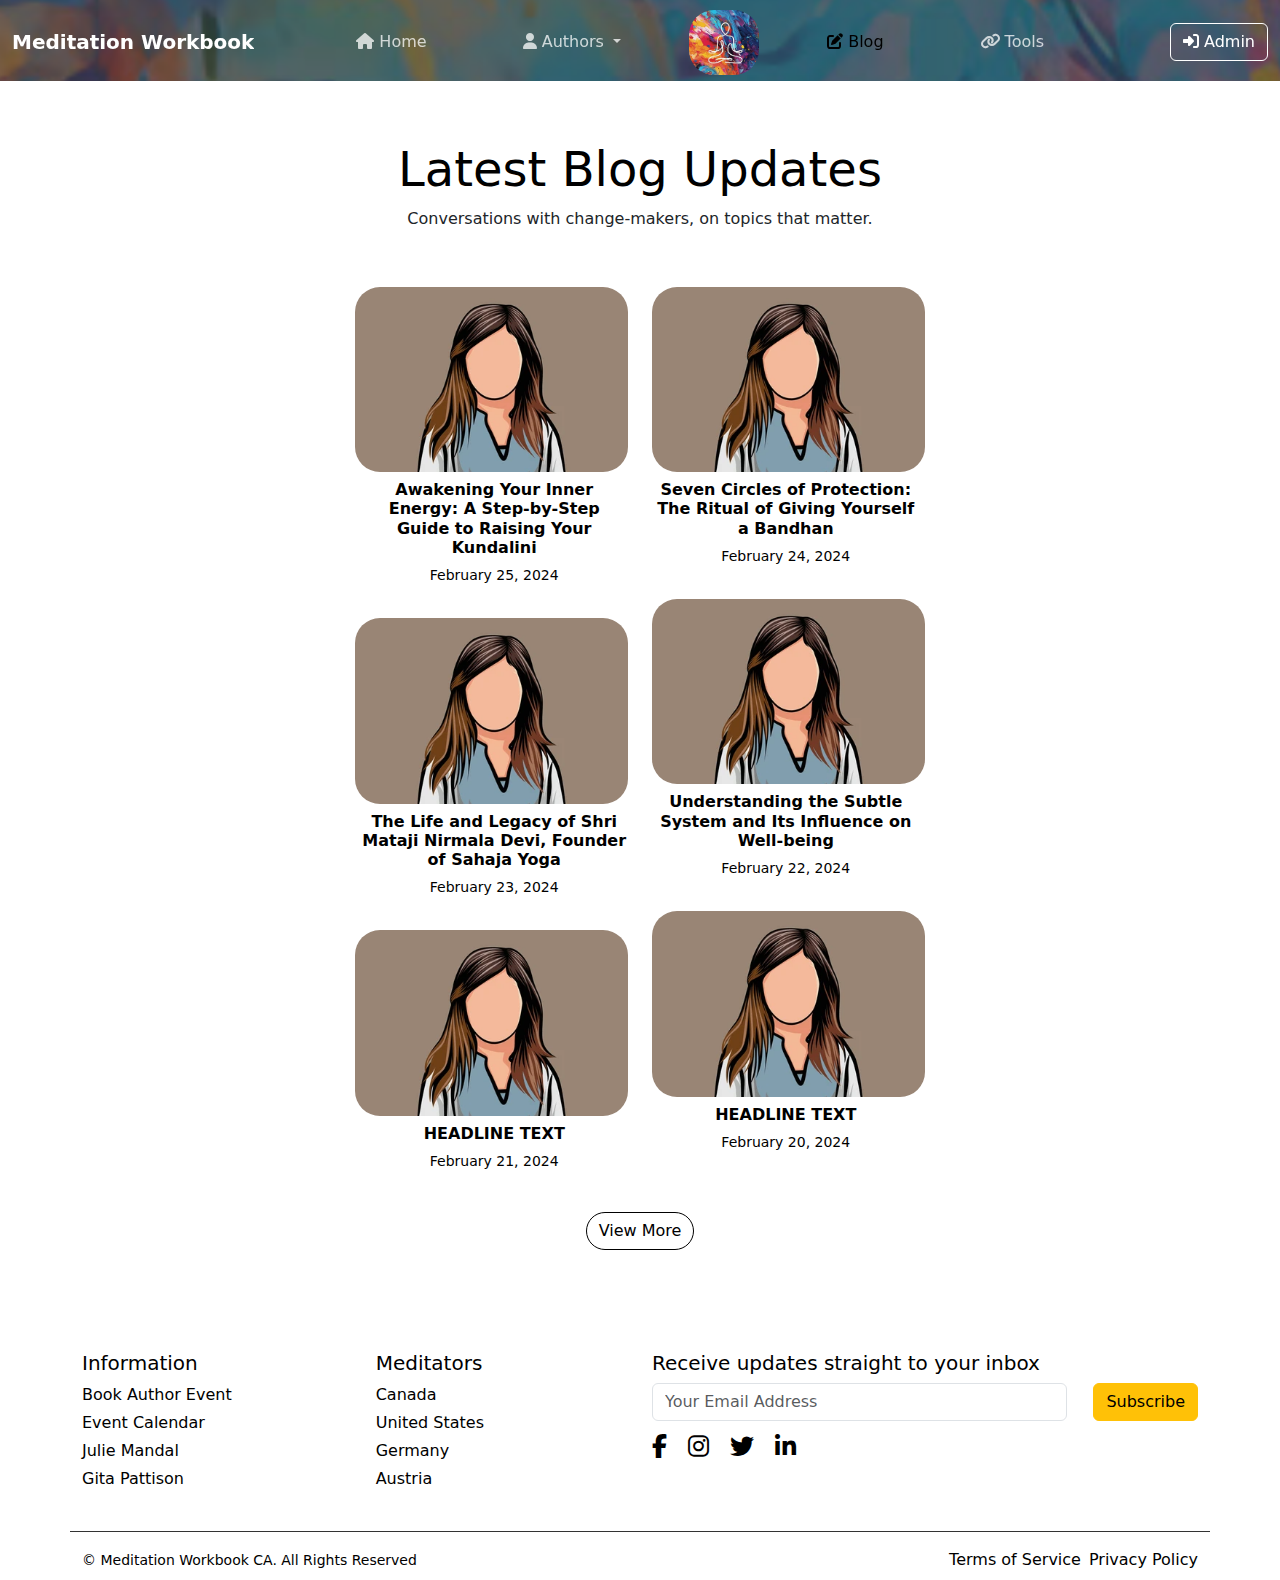
<file: blog.html>
<!DOCTYPE html>
<html lang="en">
  <head>
    <meta charset="UTF-8" />
    <meta name="viewport" content="width=device-width, initial-scale=1.0" />
    <title>Meditation Workbook</title>
    <link rel="stylesheet" href="css/style.css" />
    <link rel="stylesheet" href="css/home.css" />
    <link rel="stylesheet" href="css/main.css" />
    <link
      rel="shortcut icon"
      href="img/meditationworkbook.png"
      type="image/x-icon"
    />
    <link
      rel="stylesheet"
      href="https://cdnjs.cloudflare.com/ajax/libs/font-awesome/6.2.0/css/all.min.css"
    />
    <link
      href="https://cdn.jsdelivr.net/npm/bootstrap@5.3.3/dist/css/bootstrap.min.css"
      rel="stylesheet"
    />
    <script src="https://cdn.jsdelivr.net/npm/bootstrap@5.3.3/dist/js/bootstrap.bundle.min.js"></script>
  </head>
  <body>
    <header>
      <!-- Navbar -->
      <nav class="navbar navbar-expand-lg fixed-top">
        <div class="container-fluid">
          <!-- Brand -->
          <a class="navbar-brand" href="index.html">Meditation Workbook</a>

          <!-- Toggler/collapsibe Button -->
          <button
            class="navbar-toggler"
            type="button"
            data-bs-toggle="collapse"
            data-bs-target="#navbarNav"
            aria-controls="navbarNav"
            aria-expanded="false"
            aria-label="Toggle navigation"
          >
            <span class="navbar-toggler-icon"></span>
          </button>

          <!-- Navbar links -->
          <div class="collapse navbar-collapse" id="navbarNav">
            <ul class="navbar-nav me-auto mb-2 mb-lg-0">
              <!-- Home -->
              <li class="nav-item">
                <a class="nav-link" href="index.html"
                  ><i class="fa-solid fa-house"></i> Home</a
                >
              </li>
              <!-- Authors -->
              <li class="nav-item dropdown">
                <a
                  class="nav-link dropdown-toggle"
                  href="#"
                  id="authorsDropdown"
                  role="button"
                  data-bs-toggle="dropdown"
                  aria-expanded="false"
                >
                  <i class="fa-solid fa-user"></i> Authors
                </a>
                <ul class="dropdown-menu" aria-labelledby="authorsDropdown">
                  <li>
                    <a class="dropdown-item" href="authorJulie.html"
                      >About Julie</a
                    >
                  </li>
                  <li>
                    <a class="dropdown-item" href="authorGita.html"
                      >About Gita</a
                    >
                  </li>
                </ul>
              </li>

              <li class="nav-item" id="logoItem">
                <a href="index.html" class=""
                  ><img src="img/meditationworkbook.png" id="imgLogo"
                /></a>
              </li>
              <!-- Blog -->
              <li class="nav-item">
                <a
                  class="nav-link active"
                  aria-current="page"
                  href="blog.html"
                  id="active"
                  ><i class="fa-solid fa-pen-to-square"></i> Blog</a
                >
              </li>
              <!-- Tools -->
              <li class="nav-item">
                <a class="nav-link" href="tools.html"
                  ><i class="fa-solid fa-link"></i> Tools</a
                >
              </li>
            </ul>
            <!-- Admin Button -->
            <form class="d-flex" role="search">
              <a class="btn" href="login.html" id="admin"
                ><i class="fa-solid fa-right-to-bracket"></i> Admin</a
              >
            </form>
          </div>
        </div>
      </nav>
    </header>

    <!-- Background image -->
    <div class="bg-image"></div>

    <main class="main-container">
      <section class="blog-updates">
        <div class="container">
          <!-- Blog Headline -->
          <div class="row mb-4">
            <div class="col-12">
              <h1 class="jumbotron text-center">Latest Blog Updates</h1>
              <p class="text-center">
                Conversations with change-makers, on topics that matter.
              </p>
            </div>
          </div>

          <!-- Blog Entries -->
          <div class="row">
            <div class="col-md-6">
              <!-- Top Left Blog -->
              <div class="mt-3 blog-card left-blog">
                <a href="#">
                  <img src="img/persona.png" class="img-fluid" alt="IMAGE" />
                  <h6>
                    Awakening Your Inner Energy: A Step-by-Step Guide to Raising
                    Your Kundalini
                  </h6>
                  <small>February 25, 2024</small>
                </a>
              </div>

              <!-- Middle Left Blog -->
              <div class="mt-3 blog-card left-blog">
                <a href="#">
                  <img src="img/persona.png" class="img-fluid" alt="IMAGE" />
                  <h6>
                    The Life and Legacy of Shri Mataji Nirmala Devi, Founder of
                    Sahaja Yoga
                  </h6>
                  <small>February 23, 2024</small>
                </a>
              </div>

              <!-- Bottom Left Blog -->
              <div class="mt-3 blog-card left-blog">
                <a href="#">
                  <img src="img/persona.png" class="img-fluid" alt="IMAGE" />
                  <h6>HEADLINE TEXT</h6>
                  <small>February 21, 2024</small>
                </a>
              </div>
            </div>

            <div class="col-md-6">
              <!-- Top Right Blog -->
              <div class="mt-3 blog-card right-blog">
                <a href="#">
                  <img src="img/persona.png" class="img-fluid" alt="IMAGE" />
                  <h6>
                    Seven Circles of Protection: The Ritual of Giving Yourself a
                    Bandhan
                  </h6>
                  <small>February 24, 2024</small>
                </a>
              </div>

              <!-- Middle Right Blog -->
              <div class="mt-3 blog-card right-blog">
                <a href="#">
                  <img src="img/persona.png" class="img-fluid" alt="IMAGE" />
                  <h6>
                    Understanding the Subtle System and Its Influence on
                    Well-being
                  </h6>
                  <small>February 22, 2024</small>
                </a>
              </div>

              <!-- Bottom Right Blog -->
              <div class="mt-3 blog-card right-blog">
                <a href="#">
                  <img src="img/persona.png" class="img-fluid" alt="IMAGE" />
                  <h6>HEADLINE TEXT</h6>
                  <small>February 20, 2024</small>
                </a>
              </div>
            </div>
          </div>

          <!--  Button -->
          <div class="row">
            <div class="col-12 text-center mt-4">
              <a
                href="blog.html"
                class="btn btn-primary"
                role="button"
                id="viewMoreBlog"
                >View More</a
              >
            </div>
          </div>
        </div>
      </section>
    </main>

    <footer class="text-black bg-white pt-4 pb-2">
      <div class="container">
        <!-- Top part of footer -->
        <div class="row">
          <!-- Contact & Meditators -->
          <div class="col-md-6" id="lists">
            <div class="listsRow">
              <ul class="list-unstyled">
                <h5>Information</h5>
                <li>
                  <a href="events.html">Book Author Event</a>
                </li>
                <li><a href="calendar.html">Event Calendar</a></li>
                <li><a href="authorJulie.html">Julie Mandal</a></li>
                <li><a href="authorGita.html">Gita Pattison</a></li>
              </ul>
            </div>
            <div class="listsRow" id="listRow2">
              <h5>Meditators</h5>
              <ul class="list-unstyled">
                <li>
                  <a href="https://www.sahajayoga.ca/free-classes">Canada</a>
                </li>
                <li>
                  <a href="https://us.sahajayoga.org/classes-near-me/"
                    >United States</a
                  >
                </li>
                <li><a href="https://www.sahajayoga.de/kurse/">Germany</a></li>
                <li>
                  <a href="https://sahajayoga.at/meditations-kurse-finden/"
                    >Austria</a
                  >
                </li>
              </ul>
            </div>
          </div>

          <!-- Subscription Form -->
          <div class="col-md-6">
            <h5>Receive updates straight to your inbox</h5>
            <form class="form-inline">
              <input
                type="email"
                class="form-control mb-2 mr-sm-2"
                placeholder="Your Email Address"
              />
              <button type="submit" class="btn btn-warning mb-2">
                Subscribe
              </button>
            </form>

            <div class="social-icons">
              <a href="#" class="text-black mr-2"
                ><i class="fa-brands fa-facebook-f"></i
              ></a>
              <a href="#" class="text-black mr-2"
                ><i class="fa-brands fa-instagram"></i
              ></a>
              <a href="#" class="text-black mr-2"
                ><i class="fa-brands fa-twitter"></i
              ></a>
              <a href="#" class="text-black"
                ><i class="fa-brands fa-linkedin-in"></i
              ></a>
            </div>
          </div>
        </div>

        <!-- Bottom part of footer -->
        <div class="row mt-4">
          <div class="col-md-6">
            <small>&copy; Meditation Workbook CA. All Rights Reserved</small>
          </div>
          <div class="col-md-6 text-md-right" id="utility-right">
            <a href="TOS.html" class="text-black mr-2" id="TOS"
              >Terms of Service</a
            >
            <a href="privacyPolicy.html" class="text-black">Privacy Policy</a>
          </div>
        </div>
      </div>
    </footer>

    <script src="js/script.js"></script>
  </body>
</html>
</file>
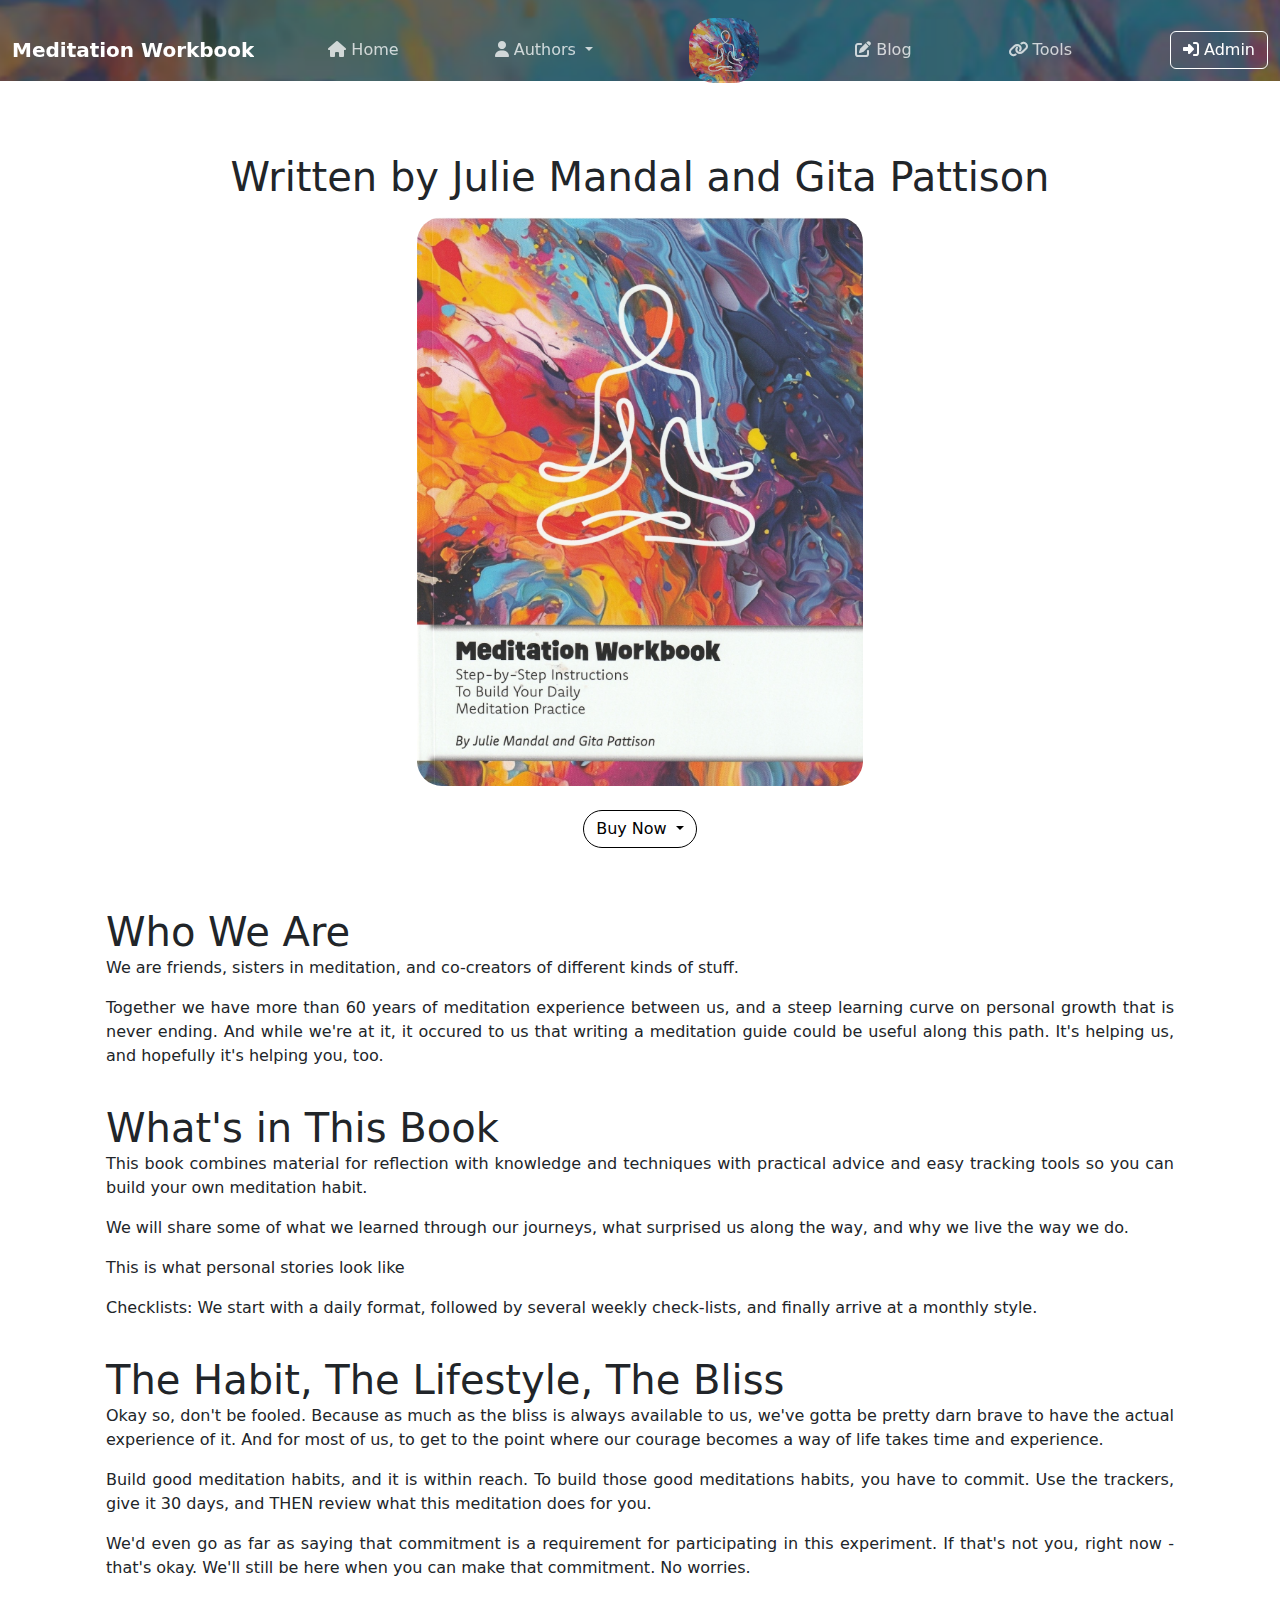
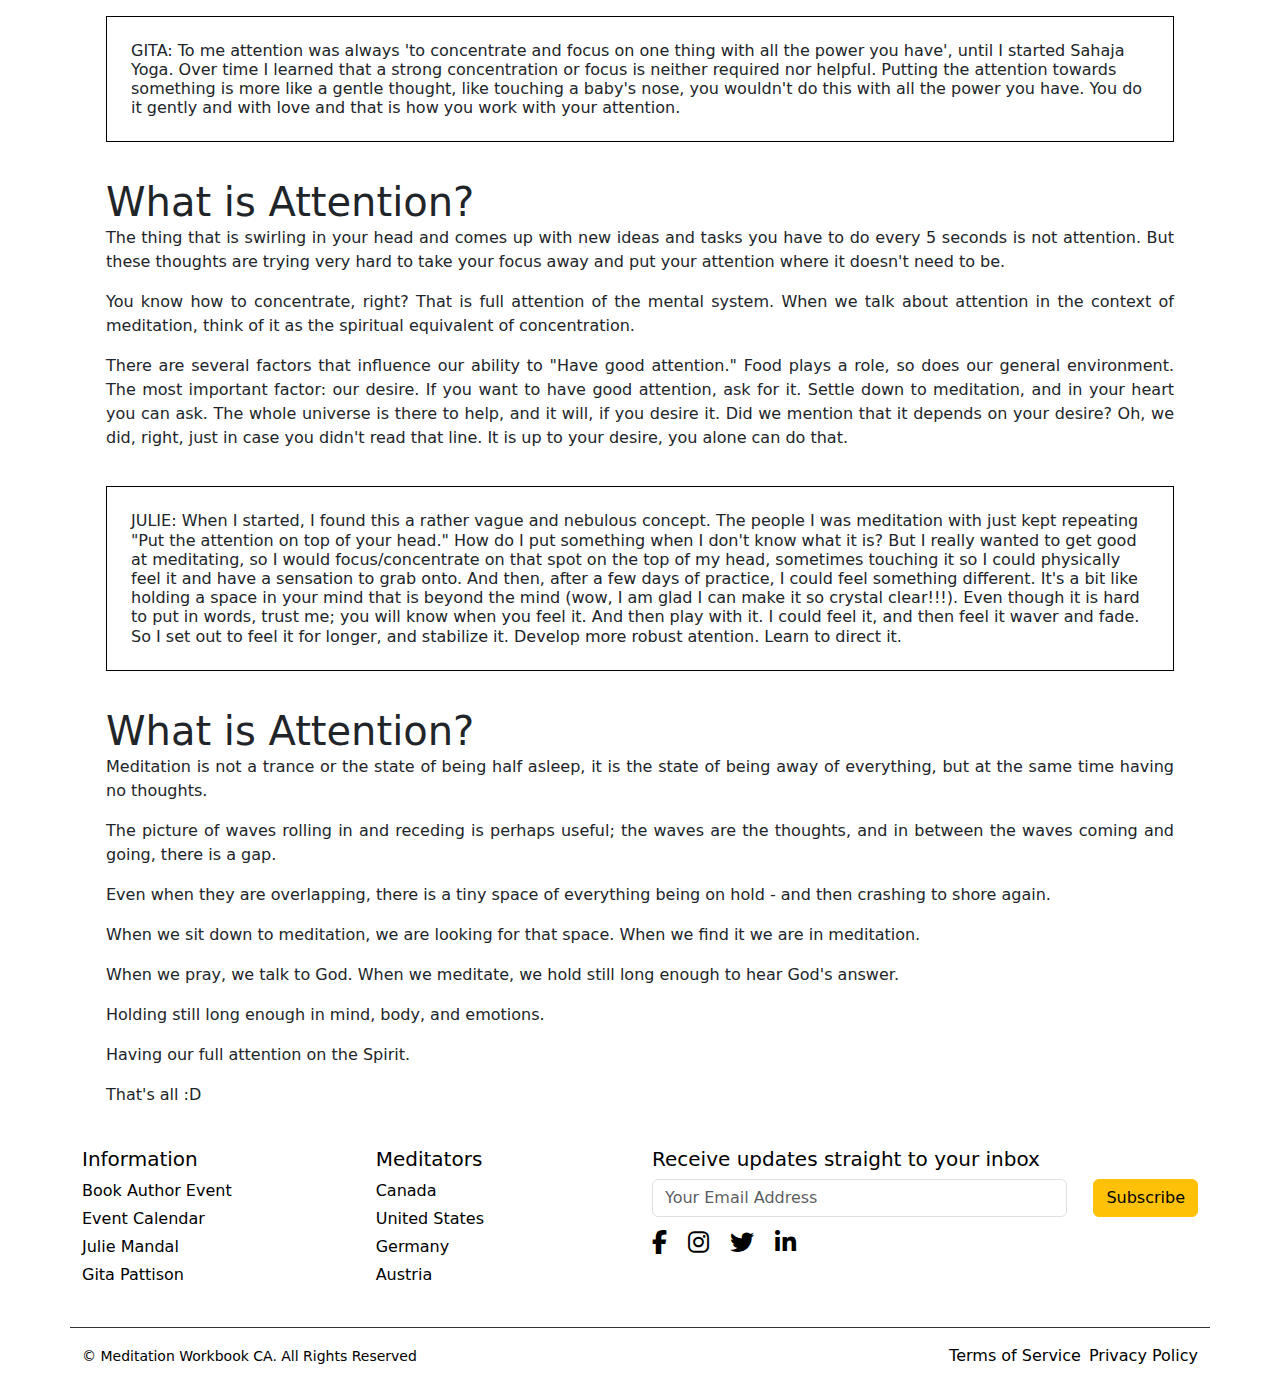
<file: bookInfo.html>
<!DOCTYPE html>
<html lang="en">
  <head>
    <meta charset="UTF-8" />
    <meta name="viewport" content="width=device-width, initial-scale=1.0" />
    <title>Meditation Workbook</title>
    <link rel="stylesheet" href="css/style.css" />
    <link rel="stylesheet" href="css/home.css" />
    <link rel="stylesheet" href="css/info.css" />
    <link
      rel="shortcut icon"
      href="img/meditationworkbook.png"
      type="image/x-icon"
    />
    <link
      rel="stylesheet"
      href="https://cdnjs.cloudflare.com/ajax/libs/font-awesome/6.2.0/css/all.min.css"
    />
    <link
      href="https://cdn.jsdelivr.net/npm/bootstrap@5.3.3/dist/css/bootstrap.min.css"
      rel="stylesheet"
    />
    <script src="https://cdn.jsdelivr.net/npm/bootstrap@5.3.3/dist/js/bootstrap.bundle.min.js"></script>
  </head>
  <body>
    <header>
      <!-- Navbar -->
      <nav class="navbar navbar-expand-lg fixed-top">
        <div class="container-fluid">
          <!-- Brand -->
          <a class="navbar-brand" href="index.html">Meditation Workbook</a>

          <!-- Toggler/collapsibe Button -->
          <button
            class="navbar-toggler"
            type="button"
            data-bs-toggle="collapse"
            data-bs-target="#navbarNav"
            aria-controls="navbarNav"
            aria-expanded="false"
            aria-label="Toggle navigation"
          >
            <span class="navbar-toggler-icon"></span>
          </button>

          <!-- Navbar links -->
          <div class="collapse navbar-collapse" id="navbarNav">
            <ul class="navbar-nav me-auto mb-2 mb-lg-0">
              <!-- Home -->
              <li class="nav-item">
                <a class="nav-link" aria-current="page" href="index.html"
                  ><i class="fa-solid fa-house"></i> Home</a
                >
              </li>
              <!-- Authors -->
              <li class="nav-item dropdown">
                <a
                  class="nav-link dropdown-toggle"
                  href="#"
                  id="authorsDropdown"
                  role="button"
                  data-bs-toggle="dropdown"
                  aria-expanded="false"
                >
                  <i class="fa-solid fa-user"></i> Authors
                </a>
                <ul class="dropdown-menu" aria-labelledby="authorsDropdown">
                  <li>
                    <a class="dropdown-item" href="authorJulie.html"
                      >About Julie</a
                    >
                  </li>
                  <li>
                    <a class="dropdown-item" href="authorGita.html"
                      >About Gita</a
                    >
                  </li>
                </ul>
              </li>
              <li class="nav-item" id="logoItem">
                <a href="index.html" class="nav-link"
                  ><img src="img/meditationworkbook.png" id="imgLogo"
                /></a>
              </li>
              <!-- Blog -->
              <li class="nav-item">
                <a class="nav-link" href="blog.html"
                  ><i class="fa-solid fa-pen-to-square"></i> Blog</a
                >
              </li>
              <!-- Tools -->
              <li class="nav-item">
                <a class="nav-link" href="tools.html"
                  ><i class="fa-solid fa-link"></i> Tools</a
                >
              </li>
            </ul>
            <!-- Admin Button -->
            <form class="d-flex" role="search">
              <a class="btn" href="login.html" id="admin"
                ><i class="fa-solid fa-right-to-bracket"></i> Admin</a
              >
            </form>
          </div>
        </div>
      </nav>
    </header>

    <!-- Background image -->
    <div class="bg-image"></div>

    <main class="main-container">
      <section class="book-information">
        <div class="container">
          <div class="row">
            <div class="col-lg-12">
              <div class="homepage">
                <h1 class="jumbotron text-center" id="bookHeader">
                  Written by Julie Mandal and Gita Pattison
                </h1>

                <img
                  src="img/book image.png"
                  alt="Meditation Workbook Image"
                  class="imgWorkBook"
                />

                <div class="btn-group">
                  <button
                    class="btn btn-secondary dropdown-toggle"
                    type="button"
                    id="dropdownBuyButton"
                    data-bs-toggle="dropdown"
                    aria-haspopup="true"
                    aria-expanded="false"
                  >
                    Buy Now
                  </button>
                  <div
                    class="dropdown-menu"
                    aria-labelledby="dropdownBuyButton"
                  >
                    <a
                      class="dropdown-item"
                      href="https://www.amazon.ca/dp/1777755689"
                      >Amazon Canada</a
                    >
                    <a
                      class="dropdown-item"
                      href="https://www.amazon.nl/dp/1777755689"
                      >Amazon Netherlands</a
                    >
                    <a
                      class="dropdown-item"
                      href="https://www.amazon.co.jp/dp/1777755689"
                      >Amazon Japan</a
                    >
                    <a
                      class="dropdown-item"
                      href="https://www.amazon.com/dp/1777755689"
                      >Amazon US</a
                    >
                    <a
                      class="dropdown-item"
                      href="https://www.amazon.it/dp/1777755689"
                      >Amazon Italy</a
                    >
                    <a
                      class="dropdown-item"
                      href="https://www.amazon.pl/dp/1777755689"
                      >Amazon Poland</a
                    >
                    <a
                      class="dropdown-item"
                      href="https://www.amazon.de/dp/1777755689"
                      >Amazon Germany</a
                    >
                    <a
                      class="dropdown-item"
                      href="https://www.amazon.es/dp/1777755689"
                      >Amazon Spain</a
                    >
                    <a
                      class="dropdown-item"
                      href="https://www.amazon.se/dp/1777755689"
                      >Amazon Sweden</a
                    >
                    <a
                      class="dropdown-item"
                      href="https://www.amazon.co.uk/dp/1777755689"
                      >Amazon UK</a
                    >
                    <a
                      class="dropdown-item"
                      href="https://www.amazon.fr/dp/1777755689"
                      >Amazon France</a
                    >
                    <a
                      class="dropdown-item"
                      href="https://www.amazon.com.au/dp/1777755689"
                      >Amazon Australia</a
                    >
                  </div>
                </div>
              </div>
              <div class="paragraphs">
                <h1 class="jumbotron">Who We Are</h1>
                <p>
                  We are friends, sisters in meditation, and co-creators of
                  different kinds of stuff.
                </p>
                <p>
                  Together we have more than 60 years of meditation experience
                  between us, and a steep learning curve on personal growth that
                  is never ending. And while we're at it, it occured to us that
                  writing a meditation guide could be useful along this path.
                  It's helping us, and hopefully it's helping you, too.
                </p>

                <h1 class="jumbotron">What's in This Book</h1>
                <p>
                  This book combines material for reflection with knowledge and
                  techniques with practical advice and easy tracking tools so
                  you can build your own meditation habit.
                </p>
                <p>
                  We will share some of what we learned through our journeys,
                  what surprised us along the way, and why we live the way we
                  do.
                </p>
                <p>This is what personal stories look like</p>
                <p>
                  Checklists: We start with a daily format, followed by several
                  weekly check-lists, and finally arrive at a monthly style.
                </p>

                <h1 class="jumbotron">The Habit, The Lifestyle, The Bliss</h1>
                <p>
                  Okay so, don't be fooled. Because as much as the bliss is
                  always available to us, we've gotta be pretty darn brave to
                  have the actual experience of it. And for most of us, to get
                  to the point where our courage becomes a way of life takes
                  time and experience.
                </p>
                <p>
                  Build good meditation habits, and it is within reach. To build
                  those good meditations habits, you have to commit. Use the
                  trackers, give it 30 days, and THEN review what this
                  meditation does for you.
                </p>
                <p>
                  We'd even go as far as saying that commitment is a requirement
                  for participating in this experiment. If that's not you, right
                  now - that's okay. We'll still be here when you can make that
                  commitment. No worries.
                </p>

                <h6 class="quote">
                  GITA: To me attention was always 'to concentrate and focus on
                  one thing with all the power you have', until I started Sahaja
                  Yoga. Over time I learned that a strong concentration or focus
                  is neither required nor helpful. Putting the attention towards
                  something is more like a gentle thought, like touching a
                  baby's nose, you wouldn't do this with all the power you have.
                  You do it gently and with love and that is how you work with
                  your attention.
                </h6>

                <h1 class="jumbotron">What is Attention?</h1>
                <p>
                  The thing that is swirling in your head and comes up with new
                  ideas and tasks you have to do every 5 seconds is not
                  attention. But these thoughts are trying very hard to take
                  your focus away and put your attention where it doesn't need
                  to be.
                </p>
                <p>
                  You know how to concentrate, right? That is full attention of
                  the mental system. When we talk about attention in the context
                  of meditation, think of it as the spiritual equivalent of
                  concentration.
                </p>
                <p>
                  There are several factors that influence our ability to "Have
                  good attention." Food plays a role, so does our general
                  environment. The most important factor: our desire. If you
                  want to have good attention, ask for it. Settle down to
                  meditation, and in your heart you can ask. The whole universe
                  is there to help, and it will, if you desire it. Did we
                  mention that it depends on your desire? Oh, we did, right,
                  just in case you didn't read that line. It is up to your
                  desire, you alone can do that.
                </p>

                <h6 class="quote">
                  JULIE: When I started, I found this a rather vague and
                  nebulous concept. The people I was meditation with just kept
                  repeating "Put the attention on top of your head." How do I
                  put something when I don't know what it is? But I really
                  wanted to get good at meditating, so I would focus/concentrate
                  on that spot on the top of my head, sometimes touching it so I
                  could physically feel it and have a sensation to grab onto.
                  And then, after a few days of practice, I could feel something
                  different. It's a bit like holding a space in your mind that
                  is beyond the mind (wow, I am glad I can make it so crystal
                  clear!!!). Even though it is hard to put in words, trust me;
                  you will know when you feel it. And then play with it. I could
                  feel it, and then feel it waver and fade. So I set out to feel
                  it for longer, and stabilize it. Develop more robust atention.
                  Learn to direct it.
                </h6>

                <h1 class="jumbotron">What is Attention?</h1>
                <p>
                  Meditation is not a trance or the state of being half asleep,
                  it is the state of being away of everything, but at the same
                  time having no thoughts.
                </p>
                <p>
                  The picture of waves rolling in and receding is perhaps
                  useful; the waves are the thoughts, and in between the waves
                  coming and going, there is a gap.
                </p>
                <p>
                  Even when they are overlapping, there is a tiny space of
                  everything being on hold - and then crashing to shore again.
                </p>
                <p>
                  When we sit down to meditation, we are looking for that space.
                  When we find it we are in meditation.
                </p>
                <p>
                  When we pray, we talk to God. When we meditate, we hold still
                  long enough to hear God's answer.
                </p>
                <p>Holding still long enough in mind, body, and emotions.</p>
                <p>Having our full attention on the Spirit.</p>
                <p>That's all :D</p>
              </div>
            </div>
          </div>
        </div>
      </section>
    </main>

    <footer class="text-black bg-white pt-4 pb-2">
      <div class="container">
        <!-- Top part of footer -->
        <div class="row">
          <!-- Contact & Meditators -->
          <div class="col-md-6" id="lists">
            <div class="listsRow">
              <ul class="list-unstyled">
                <h5>Information</h5>
                <li>
                  <a href="events.html">Book Author Event</a>
                </li>
                <li><a href="calendar.html">Event Calendar</a></li>
                <li><a href="authorJulie.html">Julie Mandal</a></li>
                <li><a href="authorGita.html">Gita Pattison</a></li>
              </ul>
            </div>
            <div class="listsRow" id="listRow2">
              <h5>Meditators</h5>
              <ul class="list-unstyled">
                <li>
                  <a href="https://www.sahajayoga.ca/free-classes">Canada</a>
                </li>
                <li>
                  <a href="https://us.sahajayoga.org/classes-near-me/"
                    >United States</a
                  >
                </li>
                <li><a href="https://www.sahajayoga.de/kurse/">Germany</a></li>
                <li>
                  <a href="https://sahajayoga.at/meditations-kurse-finden/"
                    >Austria</a
                  >
                </li>
              </ul>
            </div>
          </div>

          <!-- Subscription Form -->
          <div class="col-md-6">
            <h5>Receive updates straight to your inbox</h5>
            <form class="form-inline">
              <input
                type="email"
                class="form-control mb-2 mr-sm-2"
                placeholder="Your Email Address"
              />
              <button type="submit" class="btn btn-warning mb-2">
                Subscribe
              </button>
            </form>

            <div class="social-icons">
              <a href="#" class="text-black mr-2"
                ><i class="fa-brands fa-facebook-f"></i
              ></a>
              <a href="#" class="text-black mr-2"
                ><i class="fa-brands fa-instagram"></i
              ></a>
              <a href="#" class="text-black mr-2"
                ><i class="fa-brands fa-twitter"></i
              ></a>
              <a href="#" class="text-black"
                ><i class="fa-brands fa-linkedin-in"></i
              ></a>
            </div>
          </div>
        </div>

        <!-- Bottom part of footer -->
        <div class="row mt-4">
          <div class="col-md-6">
            <small>&copy; Meditation Workbook CA. All Rights Reserved</small>
          </div>
          <div class="col-md-6 text-md-right" id="utility-right">
            <a href="TOS.html" class="text-black mr-2" id="TOS"
              >Terms of Service</a
            >
            <a href="privacyPolicy.html" class="text-black">Privacy Policy</a>
          </div>
        </div>
      </div>
    </footer>

    <script src="js/script.js"></script>
  </body>
</html>
</file>
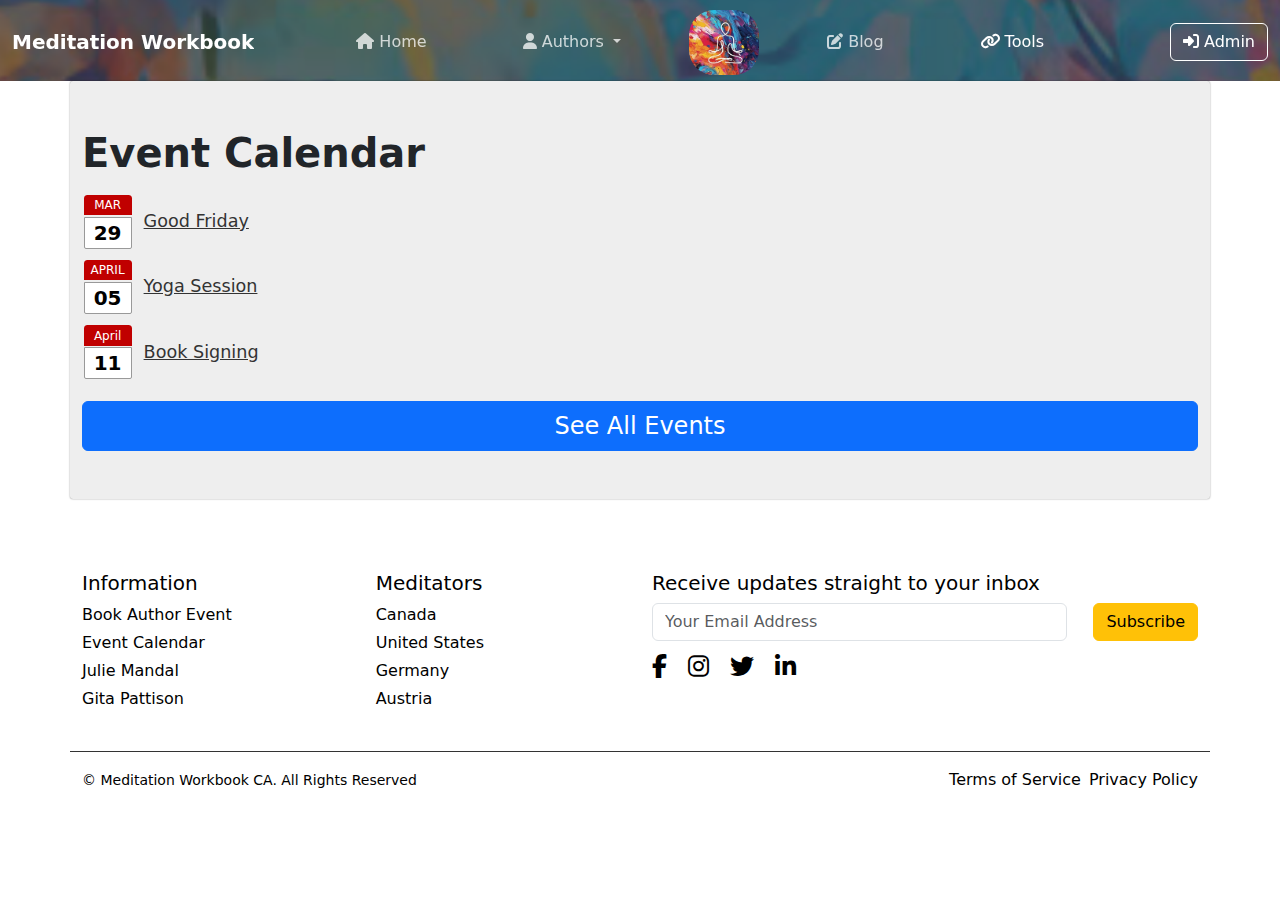
<file: calendar.html>
<!DOCTYPE html>
<html lang="en">
  <head>
    <meta charset="UTF-8" />
    <meta name="viewport" content="width=device-width, initial-scale=1.0" />
    <title>Meditation Workbook</title>
    <link rel="stylesheet" href="css/style.css" />
    <link rel="stylesheet" href="css/main.css" />
    <link
      rel="shortcut icon"
      href="img/meditationworkbook.png"
      type="image/x-icon"
    />
    <link
      rel="stylesheet"
      href="https://cdnjs.cloudflare.com/ajax/libs/font-awesome/6.2.0/css/all.min.css"
    />
    <link
      href="https://cdn.jsdelivr.net/npm/bootstrap@5.3.3/dist/css/bootstrap.min.css"
      rel="stylesheet"
    />
    <script src="https://cdn.jsdelivr.net/npm/bootstrap@5.3.3/dist/js/bootstrap.bundle.min.js"></script>
  </head>
  <body>
    <header>
      <!-- Navbar -->
      <nav class="navbar navbar-expand-lg fixed-top">
        <div class="container-fluid">
          <!-- Brand -->
          <a class="navbar-brand" href="index.html">Meditation Workbook</a>

          <!-- Toggler/collapsibe Button -->
          <button
            class="navbar-toggler"
            type="button"
            data-bs-toggle="collapse"
            data-bs-target="#navbarNav"
            aria-controls="navbarNav"
            aria-expanded="false"
            aria-label="Toggle navigation"
          >
            <span class="navbar-toggler-icon"></span>
          </button>

          <!-- Navbar links -->
          <div class="collapse navbar-collapse" id="navbarNav">
            <ul class="navbar-nav me-auto mb-2 mb-lg-0">
              <!-- Home -->
              <li class="nav-item">
                <a class="nav-link" href="index.html"
                  ><i class="fa-solid fa-house"></i> Home</a
                >
              </li>
              <!-- Authors -->
              <li class="nav-item dropdown">
                <a
                  class="nav-link dropdown-toggle"
                  href="#"
                  id="authorsDropdown"
                  role="button"
                  data-bs-toggle="dropdown"
                  aria-expanded="false"
                >
                  <i class="fa-solid fa-user"></i> Authors
                </a>
                <ul class="dropdown-menu" aria-labelledby="authorsDropdown">
                  <li>
                    <a class="dropdown-item" href="authorJulie.html"
                      >About Julie</a
                    >
                  </li>
                  <li>
                    <a class="dropdown-item" href="authorGita.html"
                      >About Gita</a
                    >
                  </li>
                </ul>
              </li>

              <li class="nav-item" id="logoItem">
                <a href="index.html" class=""
                  ><img src="img/meditationworkbook.png" id="imgLogo"
                /></a>
              </li>
              <!-- Blog -->
              <li class="nav-item">
                <a class="nav-link" href="blog.html"
                  ><i class="fa-solid fa-pen-to-square"></i> Blog</a
                >
              </li>
              <!-- Tools -->
              <li class="nav-item">
                <a
                  class="nav-link"
                  aria-current="page"
                  href="tools.html"
                  id="active"
                  ><i class="fa-solid fa-link"></i> Tools</a
                >
              </li>
            </ul>
            <!-- Admin Button -->
            <form class="d-flex" role="search">
              <a class="btn" href="login.html" id="admin"
                ><i class="fa-solid fa-right-to-bracket"></i> Admin</a
              >
            </form>
          </div>
        </div>
      </nav>
    </header>

    <div class="bg-image"></div>

    <main class="main-container">
      <div class="container">
        <div class="row">
          <div class="calendar">
            <h1>Event Calendar</h1>
            <a href="#" class="event clearfix">
              <div class="event_icon">
                <div class="event_month">MAR</div>
                <div class="event_day">29</div>
              </div>
              <div class="event_title">Good Friday</div>
            </a>
            <a href="#" class="event clearfix">
              <div class="event_icon">
                <div class="event_month">APRIL</div>
                <div class="event_day">05</div>
              </div>
              <div class="event_title">Yoga Session</div>
            </a>
            <a href="#" class="event clearfix">
              <div class="event_icon">
                <div class="event_month">April</div>
                <div class="event_day">11</div>
              </div>
              <div class="event_title">Book Signing</div>
            </a>
            <div class="btn btn-primary">See All Events</div>
          </div>
        </div>
      </div>
    </main>

    <footer class="text-black bg-white pt-4 pb-2">
      <div class="container">
        <!-- Top part of footer -->
        <div class="row">
          <!-- Contact & Meditators -->
          <div class="col-md-6" id="lists">
            <div class="listsRow">
              <ul class="list-unstyled">
                <h5>Information</h5>
                <li>
                  <a href="events.html">Book Author Event</a>
                </li>
                <li><a href="calendar.html">Event Calendar</a></li>
                <li><a href="authorJulie.html">Julie Mandal</a></li>
                <li><a href="authorGita.html">Gita Pattison</a></li>
              </ul>
            </div>
            <div class="listsRow" id="listRow2">
              <h5>Meditators</h5>
              <ul class="list-unstyled">
                <li>
                  <a href="https://www.sahajayoga.ca/free-classes">Canada</a>
                </li>
                <li>
                  <a href="https://us.sahajayoga.org/classes-near-me/"
                    >United States</a
                  >
                </li>
                <li><a href="https://www.sahajayoga.de/kurse/">Germany</a></li>
                <li>
                  <a href="https://sahajayoga.at/meditations-kurse-finden/"
                    >Austria</a
                  >
                </li>
              </ul>
            </div>
          </div>

          <!-- Subscription Form -->
          <div class="col-md-6">
            <h5>Receive updates straight to your inbox</h5>
            <form class="form-inline">
              <input
                type="email"
                class="form-control mb-2 mr-sm-2"
                placeholder="Your Email Address"
              />
              <button type="submit" class="btn btn-warning mb-2">
                Subscribe
              </button>
            </form>

            <div class="social-icons">
              <a href="#" class="text-black mr-2"
                ><i class="fa-brands fa-facebook-f"></i
              ></a>
              <a href="#" class="text-black mr-2"
                ><i class="fa-brands fa-instagram"></i
              ></a>
              <a href="#" class="text-black mr-2"
                ><i class="fa-brands fa-twitter"></i
              ></a>
              <a href="#" class="text-black"
                ><i class="fa-brands fa-linkedin-in"></i
              ></a>
            </div>
          </div>
        </div>

        <!-- Bottom part of footer -->
        <div class="row mt-4">
          <div class="col-md-6">
            <small>&copy; Meditation Workbook CA. All Rights Reserved</small>
          </div>
          <div class="col-md-6 text-md-right" id="utility-right">
            <a href="TOS.html" class="text-black mr-2" id="TOS"
              >Terms of Service</a
            >
            <a href="privacyPolicy.html" class="text-black">Privacy Policy</a>
          </div>
        </div>
      </div>
    </footer>

    <script src="js/script.js"></script>
  </body>
</html>
</file>
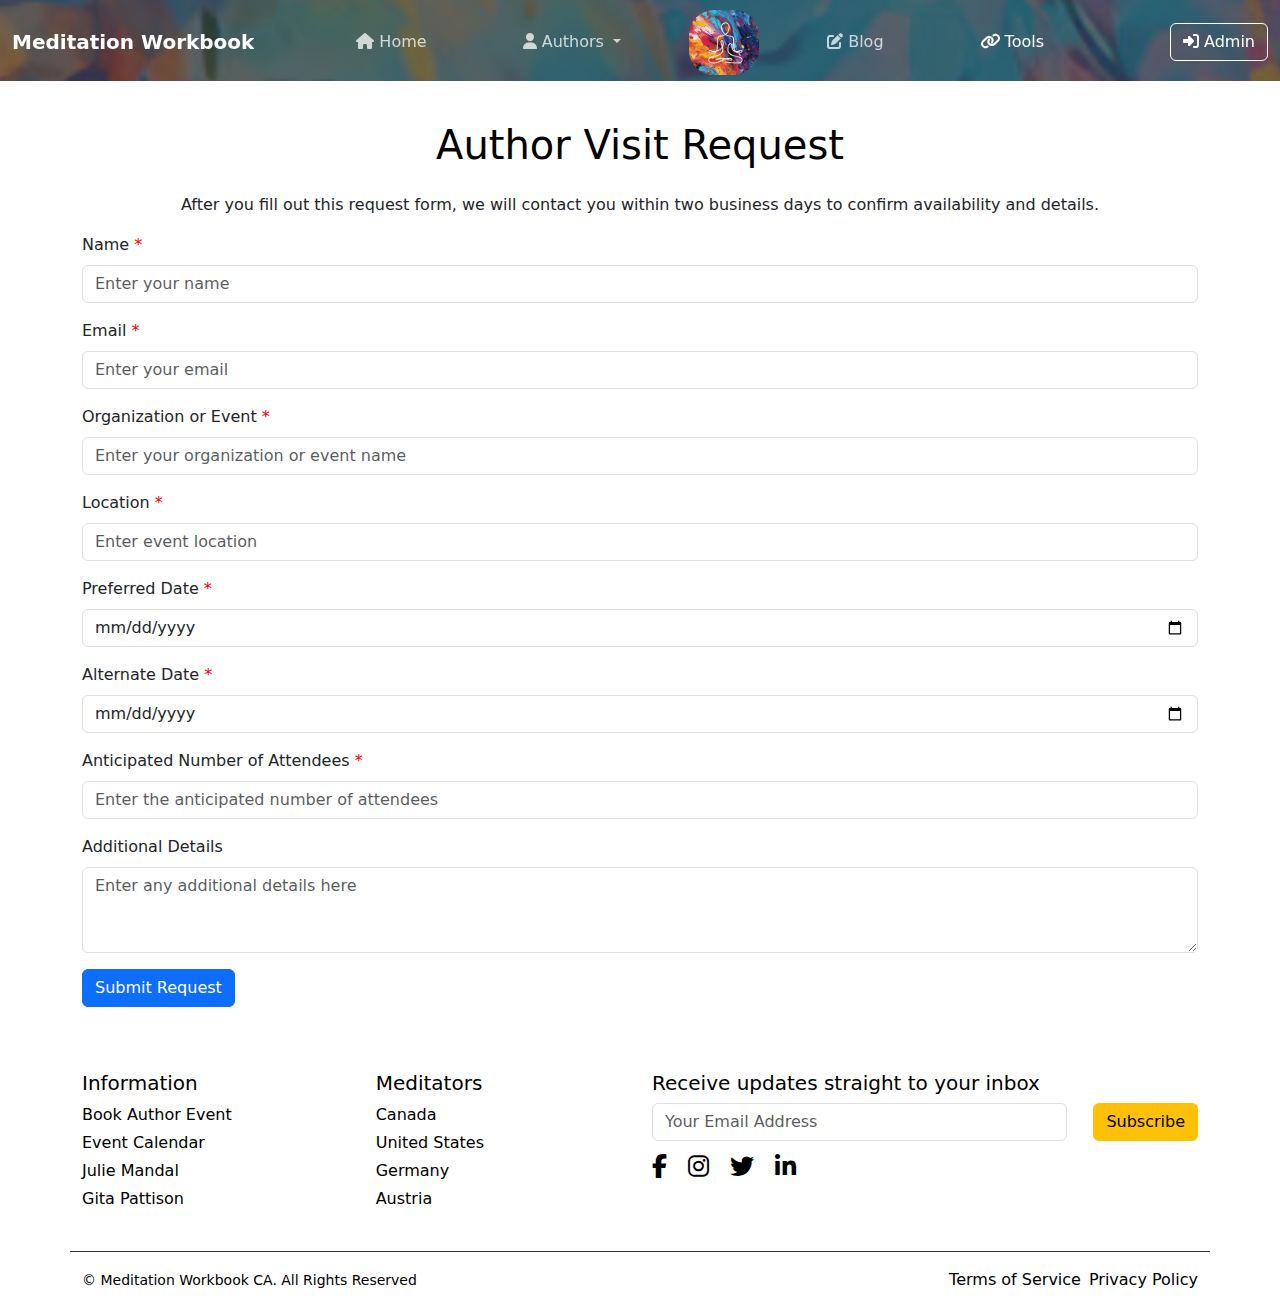
<file: events.html>
<!DOCTYPE html>
<html lang="en">
  <head>
    <meta charset="UTF-8" />
    <meta name="viewport" content="width=device-width, initial-scale=1.0" />
    <title>Meditation Workbook</title>
    <link rel="stylesheet" href="css/style.css" />
    <link rel="stylesheet" href="css/main.css" />
    <link
      rel="shortcut icon"
      href="img/meditationworkbook.png"
      type="image/x-icon"
    />
    <link
      rel="stylesheet"
      href="https://cdnjs.cloudflare.com/ajax/libs/font-awesome/6.2.0/css/all.min.css"
    />
    <link
      href="https://cdn.jsdelivr.net/npm/bootstrap@5.3.3/dist/css/bootstrap.min.css"
      rel="stylesheet"
    />
    <script src="https://cdn.jsdelivr.net/npm/bootstrap@5.3.3/dist/js/bootstrap.bundle.min.js"></script>
  </head>
  <body>
    <header>
      <!-- Navbar -->
      <nav class="navbar navbar-expand-lg fixed-top">
        <div class="container-fluid">
          <!-- Brand -->
          <a class="navbar-brand" href="index.html">Meditation Workbook</a>

          <!-- Toggler/collapsibe Button -->
          <button
            class="navbar-toggler"
            type="button"
            data-bs-toggle="collapse"
            data-bs-target="#navbarNav"
            aria-controls="navbarNav"
            aria-expanded="false"
            aria-label="Toggle navigation"
          >
            <span class="navbar-toggler-icon"></span>
          </button>

          <!-- Navbar links -->
          <div class="collapse navbar-collapse" id="navbarNav">
            <ul class="navbar-nav me-auto mb-2 mb-lg-0">
              <!-- Home -->
              <li class="nav-item">
                <a class="nav-link" href="index.html"
                  ><i class="fa-solid fa-house"></i> Home</a
                >
              </li>
              <!-- Authors -->
              <li class="nav-item dropdown">
                <a
                  class="nav-link dropdown-toggle"
                  href="#"
                  id="authorsDropdown"
                  role="button"
                  data-bs-toggle="dropdown"
                  aria-expanded="false"
                >
                  <i class="fa-solid fa-user"></i> Authors
                </a>
                <ul class="dropdown-menu" aria-labelledby="authorsDropdown">
                  <li>
                    <a class="dropdown-item" href="authorJulie.html"
                      >About Julie</a
                    >
                  </li>
                  <li>
                    <a class="dropdown-item" href="authorGita.html"
                      >About Gita</a
                    >
                  </li>
                </ul>
              </li>

              <li class="nav-item" id="logoItem">
                <a href="index.html" class=""
                  ><img src="img/meditationworkbook.png" id="imgLogo"
                /></a>
              </li>
              <!-- Blog -->
              <li class="nav-item">
                <a class="nav-link" href="blog.html"
                  ><i class="fa-solid fa-pen-to-square"></i> Blog</a
                >
              </li>
              <!-- Tools -->
              <li class="nav-item">
                <a
                  class="nav-link"
                  aria-current="page"
                  href="tools.html"
                  id="active"
                  ><i class="fa-solid fa-link"></i> Tools</a
                >
              </li>
            </ul>
            <!-- Admin Button -->
            <form class="d-flex" role="search">
              <a class="btn" href="login.html" id="admin"
                ><i class="fa-solid fa-right-to-bracket"></i> Admin</a
              >
            </form>
          </div>
        </div>
      </nav>
    </header>

    <div class="bg-image"></div>

    <main class="main-container" id="authorFormContainer">
      <div class="container">
        <div class="row">
          <h1 class="jumbotron text-center" id="authorVisit">
            Author Visit Request
          </h1>
          <p class="text-center">
            After you fill out this request form, we will contact you within two
            business days to confirm availability and details.
          </p>
        </div>
        <div class="row">
          <div class="col-12">
            <form class="authorForm">
              <!-- Name -->
              <div class="form-group mb-3">
                <label for="name">Name <span>*</span></label>
                <input
                  type="text"
                  class="form-control"
                  id="name"
                  placeholder="Enter your name"
                  required
                />
              </div>

              <!-- Email -->
              <div class="form-group mb-3">
                <label for="email">Email <span>*</span></label>
                <input
                  type="email"
                  class="form-control"
                  id="email"
                  placeholder="Enter your email"
                  required
                />
              </div>

              <!-- Organization or Event -->
              <div class="form-group mb-3">
                <label for="organization"
                  >Organization or Event <span>*</span></label
                >
                <input
                  type="text"
                  class="form-control"
                  id="organization"
                  placeholder="Enter your organization or event name"
                  required
                />
              </div>

              <!-- Location -->
              <div class="form-group mb-3">
                <label for="location">Location <span>*</span></label>
                <input
                  type="text"
                  class="form-control"
                  id="location"
                  placeholder="Enter event location"
                  required
                />
              </div>

              <!-- Preferred Date -->
              <div class="form-group mb-3">
                <label for="preferredDate">Preferred Date <span>*</span></label>
                <input
                  type="date"
                  class="form-control"
                  id="preferredDate"
                  required
                />
              </div>

              <!-- Alternate Date -->
              <div class="form-group mb-3">
                <label for="alternateDate">Alternate Date <span>*</span></label>
                <input
                  type="date"
                  class="form-control"
                  id="alternateDate"
                  required
                />
              </div>

              <!-- Anticipated Number of Attendees -->
              <div class="form-group mb-3">
                <label for="attendees"
                  >Anticipated Number of Attendees <span>*</span></label
                >
                <input
                  type="number"
                  class="form-control"
                  id="attendees"
                  placeholder="Enter the anticipated number of attendees"
                  required
                />
              </div>

              <!-- Additional Details -->
              <div class="form-group mb-3">
                <label for="details">Additional Details</label>
                <textarea
                  class="form-control"
                  id="details"
                  rows="3"
                  placeholder="Enter any additional details here"
                ></textarea>
              </div>

              <!-- Submit Button -->
              <button type="submit" class="btn btn-primary">
                Submit Request
              </button>
            </form>
          </div>
        </div>
      </div>
    </main>

    <footer class="text-black bg-white pt-4 pb-2">
      <div class="container">
        <!-- Top part of footer -->
        <div class="row">
          <!-- Contact & Meditators -->
          <div class="col-md-6" id="lists">
            <div class="listsRow">
              <ul class="list-unstyled">
                <h5>Information</h5>
                <li>
                  <a href="events.html">Book Author Event</a>
                </li>
                <li><a href="calendar.html">Event Calendar</a></li>
                <li><a href="authorJulie.html">Julie Mandal</a></li>
                <li><a href="authorGita.html">Gita Pattison</a></li>
              </ul>
            </div>
            <div class="listsRow" id="listRow2">
              <h5>Meditators</h5>
              <ul class="list-unstyled">
                <li>
                  <a href="https://www.sahajayoga.ca/free-classes">Canada</a>
                </li>
                <li>
                  <a href="https://us.sahajayoga.org/classes-near-me/"
                    >United States</a
                  >
                </li>
                <li><a href="https://www.sahajayoga.de/kurse/">Germany</a></li>
                <li>
                  <a href="https://sahajayoga.at/meditations-kurse-finden/"
                    >Austria</a
                  >
                </li>
              </ul>
            </div>
          </div>

          <!-- Subscription Form -->
          <div class="col-md-6">
            <h5>Receive updates straight to your inbox</h5>
            <form class="form-inline">
              <input
                type="email"
                class="form-control mb-2 mr-sm-2"
                placeholder="Your Email Address"
              />
              <button type="submit" class="btn btn-warning mb-2">
                Subscribe
              </button>
            </form>

            <div class="social-icons">
              <a href="#" class="text-black mr-2"
                ><i class="fa-brands fa-facebook-f"></i
              ></a>
              <a href="#" class="text-black mr-2"
                ><i class="fa-brands fa-instagram"></i
              ></a>
              <a href="#" class="text-black mr-2"
                ><i class="fa-brands fa-twitter"></i
              ></a>
              <a href="#" class="text-black"
                ><i class="fa-brands fa-linkedin-in"></i
              ></a>
            </div>
          </div>
        </div>

        <!-- Bottom part of footer -->
        <div class="row mt-4">
          <div class="col-md-6">
            <small>&copy; Meditation Workbook CA. All Rights Reserved</small>
          </div>
          <div class="col-md-6 text-md-right" id="utility-right">
            <a href="TOS.html" class="text-black mr-2" id="TOS"
              >Terms of Service</a
            >
            <a href="privacyPolicy.html" class="text-black">Privacy Policy</a>
          </div>
        </div>
      </div>
    </footer>

    <script src="js/script.js"></script>
  </body>
</html>
</file>
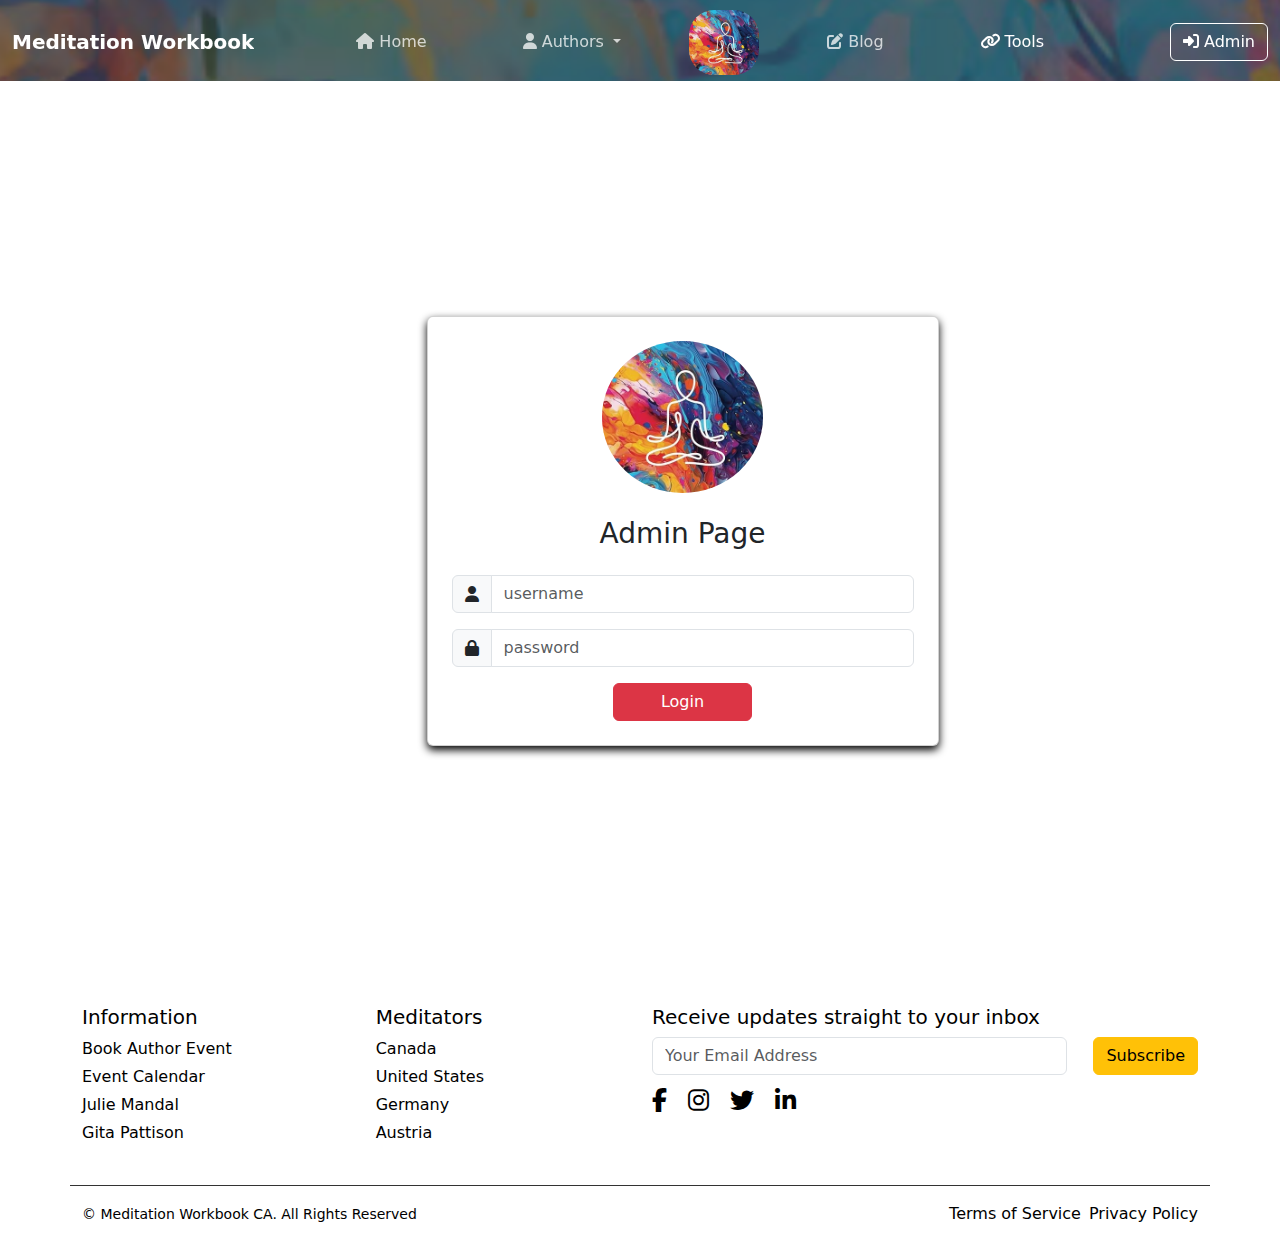
<file: login.html>
<!DOCTYPE html>
<html lang="en">
  <head>
    <meta charset="UTF-8" />
    <meta name="viewport" content="width=device-width, initial-scale=1.0" />
    <title>Meditation Workbook</title>
    <link rel="stylesheet" href="css/style.css" />
    <link rel="stylesheet" href="css/main.css" />
    <link
      rel="shortcut icon"
      href="img/meditationworkbook.png"
      type="image/x-icon"
    />
    <link
      rel="stylesheet"
      href="https://cdnjs.cloudflare.com/ajax/libs/font-awesome/6.2.0/css/all.min.css"
    />
    <link
      href="https://cdn.jsdelivr.net/npm/bootstrap@5.3.3/dist/css/bootstrap.min.css"
      rel="stylesheet"
    />
    <script src="https://cdn.jsdelivr.net/npm/bootstrap@5.3.3/dist/js/bootstrap.bundle.min.js"></script>
  </head>
  <body>
    <header>
      <!-- Navbar -->
      <nav class="navbar navbar-expand-lg fixed-top">
        <div class="container-fluid">
          <!-- Brand -->
          <a class="navbar-brand" href="index.html">Meditation Workbook</a>

          <!-- Toggler/collapsibe Button -->
          <button
            class="navbar-toggler"
            type="button"
            data-bs-toggle="collapse"
            data-bs-target="#navbarNav"
            aria-controls="navbarNav"
            aria-expanded="false"
            aria-label="Toggle navigation"
          >
            <span class="navbar-toggler-icon"></span>
          </button>

          <!-- Navbar links -->
          <div class="collapse navbar-collapse" id="navbarNav">
            <ul class="navbar-nav me-auto mb-2 mb-lg-0">
              <!-- Home -->
              <li class="nav-item">
                <a class="nav-link" href="index.html"
                  ><i class="fa-solid fa-house"></i> Home</a
                >
              </li>
              <!-- Authors -->
              <li class="nav-item dropdown">
                <a
                  class="nav-link dropdown-toggle"
                  href="#"
                  id="authorsDropdown"
                  role="button"
                  data-bs-toggle="dropdown"
                  aria-expanded="false"
                >
                  <i class="fa-solid fa-user"></i> Authors
                </a>
                <ul class="dropdown-menu" aria-labelledby="authorsDropdown">
                  <li>
                    <a class="dropdown-item" href="authorJulie.html"
                      >About Julie</a
                    >
                  </li>
                  <li>
                    <a class="dropdown-item" href="authorGita.html"
                      >About Gita</a
                    >
                  </li>
                </ul>
              </li>

              <li class="nav-item" id="logoItem">
                <a href="index.html" class=""
                  ><img src="img/meditationworkbook.png" id="imgLogo"
                /></a>
              </li>
              <!-- Blog -->
              <li class="nav-item">
                <a class="nav-link" href="blog.html"
                  ><i class="fa-solid fa-pen-to-square"></i> Blog</a
                >
              </li>
              <!-- Tools -->
              <li class="nav-item">
                <a
                  class="nav-link"
                  aria-current="page"
                  href="tools.html"
                  id="active"
                  ><i class="fa-solid fa-link"></i> Tools</a
                >
              </li>
            </ul>
            <!-- Admin Button -->
            <form class="d-flex" role="search">
              <a class="btn" href="login.html" id="admin"
                ><i class="fa-solid fa-right-to-bracket"></i> Admin</a
              >
            </form>
          </div>
        </div>
      </nav>
    </header>

    <div class="bg-image"></div>

    <main
      class="main-container d-flex justify-content-center align-items-center vh-100"
    >
      <div class="card p-4 text-center" id="card">
        <img
          src="img/meditationworkbook.png"
          class="rounded-circle mb-4 mx-auto"
          alt="Admin Logo"
        />
        <h3 class="mb-4">Admin Page</h3>
        <form>
          <div class="mb-3">
            <div class="input-group">
              <span class="input-group-text"
                ><i class="fa-solid fa-user"></i
              ></span>
              <input
                type="text"
                class="form-control"
                placeholder="username"
                id="adminUsername"
              />
            </div>
          </div>
          <div class="mb-3">
            <div class="input-group">
              <span class="input-group-text"
                ><i class="fa-solid fa-lock"></i
              ></span>
              <input
                type="password"
                class="form-control"
                placeholder="password"
                id="adminPassword"
              />
            </div>
          </div>
          <button type="submit" class="btn btn-danger btn-block" id="btnSubmit">
            Login
          </button>
        </form>
      </div>
    </main>

    <footer class="text-black bg-white pt-4 pb-2">
      <div class="container">
        <!-- Top part of footer -->
        <div class="row">
          <!-- Contact & Meditators -->
          <div class="col-md-6" id="lists">
            <div class="listsRow">
              <ul class="list-unstyled">
                <h5>Information</h5>
                <li>
                  <a href="events.html">Book Author Event</a>
                </li>
                <li><a href="calendar.html">Event Calendar</a></li>
                <li><a href="authorJulie.html">Julie Mandal</a></li>
                <li><a href="authorGita.html">Gita Pattison</a></li>
              </ul>
            </div>
            <div class="listsRow" id="listRow2">
              <h5>Meditators</h5>
              <ul class="list-unstyled">
                <li>
                  <a href="https://www.sahajayoga.ca/free-classes">Canada</a>
                </li>
                <li>
                  <a href="https://us.sahajayoga.org/classes-near-me/"
                    >United States</a
                  >
                </li>
                <li><a href="https://www.sahajayoga.de/kurse/">Germany</a></li>
                <li>
                  <a href="https://sahajayoga.at/meditations-kurse-finden/"
                    >Austria</a
                  >
                </li>
              </ul>
            </div>
          </div>

          <!-- Subscription Form -->
          <div class="col-md-6">
            <h5>Receive updates straight to your inbox</h5>
            <form class="form-inline">
              <input
                type="email"
                class="form-control mb-2 mr-sm-2"
                placeholder="Your Email Address"
              />
              <button type="submit" class="btn btn-warning mb-2">
                Subscribe
              </button>
            </form>

            <div class="social-icons">
              <a href="#" class="text-black mr-2"
                ><i class="fa-brands fa-facebook-f"></i
              ></a>
              <a href="#" class="text-black mr-2"
                ><i class="fa-brands fa-instagram"></i
              ></a>
              <a href="#" class="text-black mr-2"
                ><i class="fa-brands fa-twitter"></i
              ></a>
              <a href="#" class="text-black"
                ><i class="fa-brands fa-linkedin-in"></i
              ></a>
            </div>
          </div>
        </div>

        <!-- Bottom part of footer -->
        <div class="row mt-4">
          <div class="col-md-6">
            <small>&copy; Meditation Workbook CA. All Rights Reserved</small>
          </div>
          <div class="col-md-6 text-md-right" id="utility-right">
            <a href="TOS.html" class="text-black mr-2" id="TOS"
              >Terms of Service</a
            >
            <a href="privacyPolicy.html" class="text-black">Privacy Policy</a>
          </div>
        </div>
      </div>
    </footer>

    <script src="js/script.js"></script>
  </body>
</html>
</file>
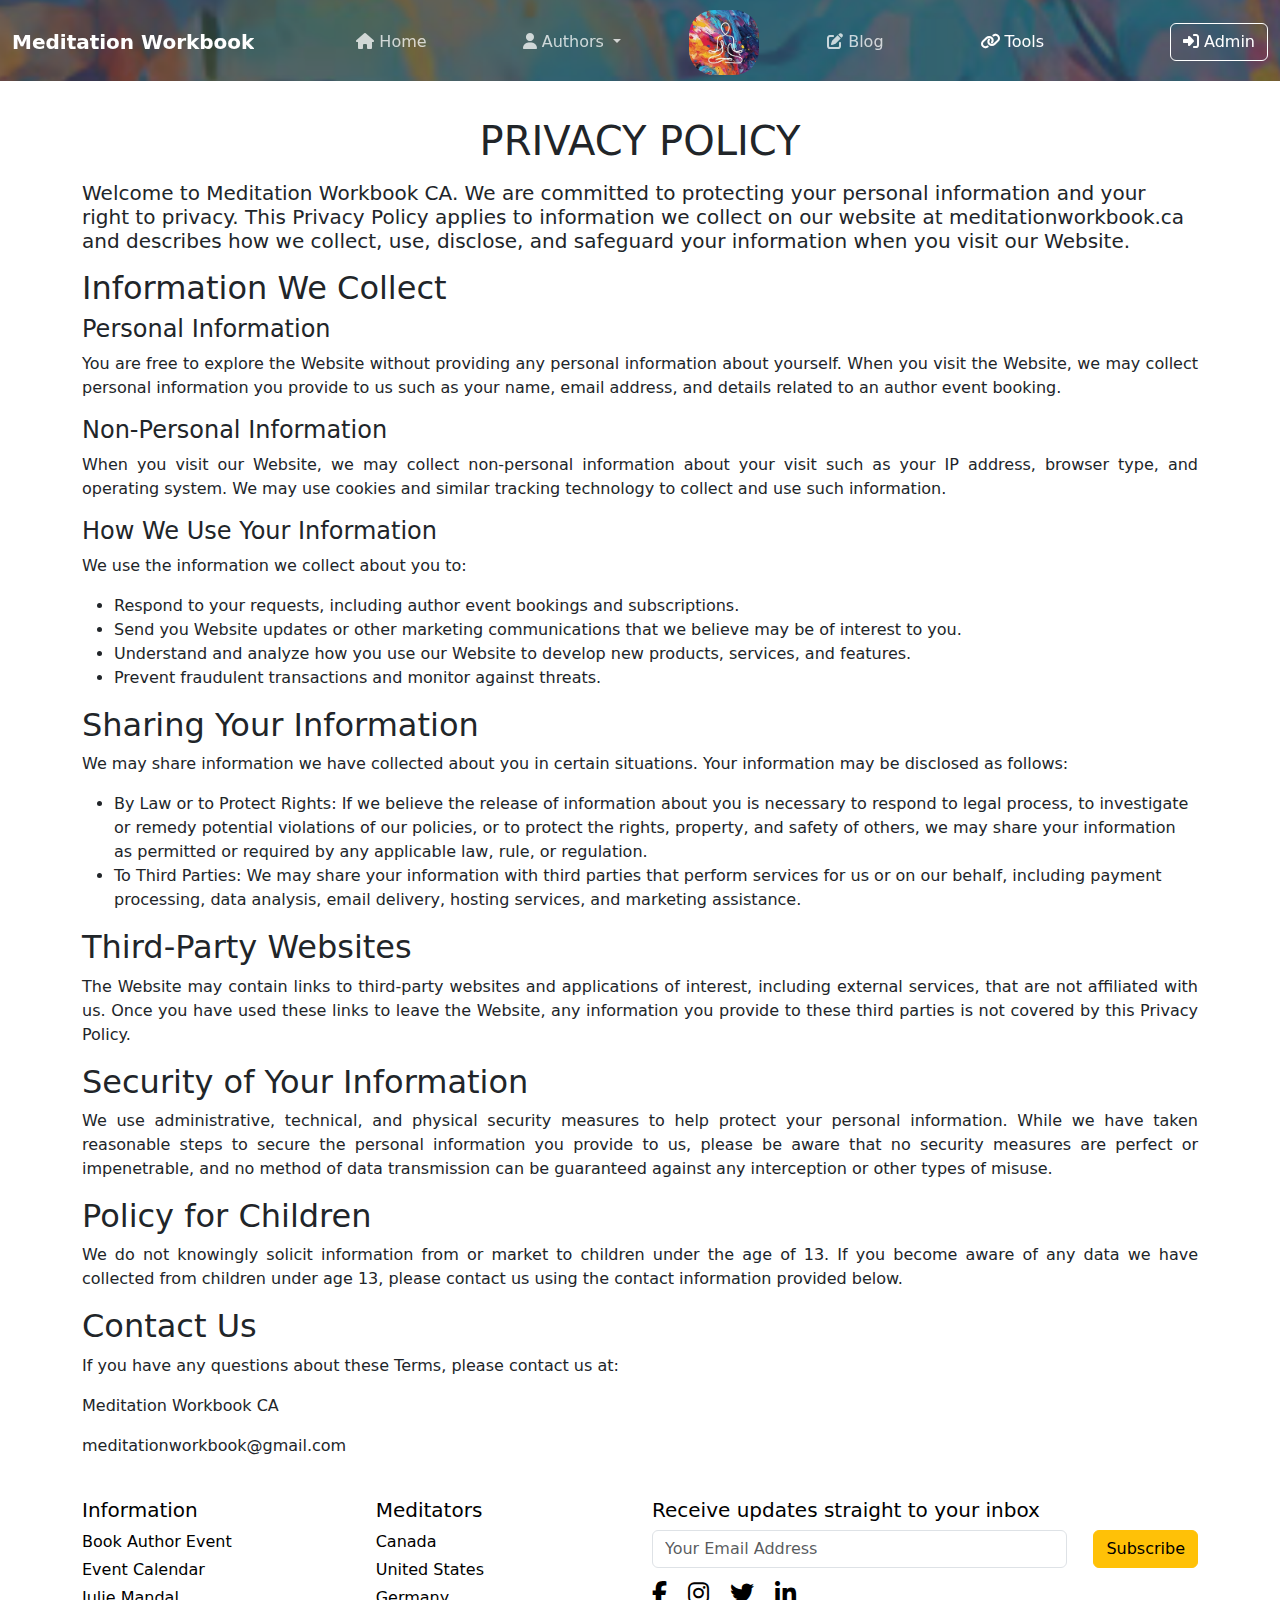
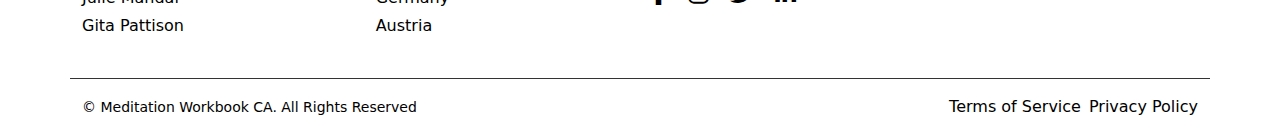
<file: privacyPolicy.html>
<!DOCTYPE html>
<html lang="en">
  <head>
    <meta charset="UTF-8" />
    <meta name="viewport" content="width=device-width, initial-scale=1.0" />
    <title>Meditation Workbook</title>
    <link rel="stylesheet" href="css/style.css" />
    <link rel="stylesheet" href="css/info.css" />
    <link
      rel="shortcut icon"
      href="img/meditationworkbook.png"
      type="image/x-icon"
    />
    <link
      rel="stylesheet"
      href="https://cdnjs.cloudflare.com/ajax/libs/font-awesome/6.2.0/css/all.min.css"
    />
    <link
      href="https://cdn.jsdelivr.net/npm/bootstrap@5.3.3/dist/css/bootstrap.min.css"
      rel="stylesheet"
    />
    <script src="https://cdn.jsdelivr.net/npm/bootstrap@5.3.3/dist/js/bootstrap.bundle.min.js"></script>
  </head>
  <body>
    <header>
      <!-- Navbar -->
      <nav class="navbar navbar-expand-lg fixed-top">
        <div class="container-fluid">
          <!-- Brand -->
          <a class="navbar-brand" href="index.html">Meditation Workbook</a>

          <!-- Toggler/collapsibe Button -->
          <button
            class="navbar-toggler"
            type="button"
            data-bs-toggle="collapse"
            data-bs-target="#navbarNav"
            aria-controls="navbarNav"
            aria-expanded="false"
            aria-label="Toggle navigation"
          >
            <span class="navbar-toggler-icon"></span>
          </button>

          <!-- Navbar links -->
          <div class="collapse navbar-collapse" id="navbarNav">
            <ul class="navbar-nav me-auto mb-2 mb-lg-0">
              <!-- Home -->
              <li class="nav-item">
                <a class="nav-link" href="index.html"
                  ><i class="fa-solid fa-house"></i> Home</a
                >
              </li>
              <!-- Authors -->
              <li class="nav-item dropdown">
                <a
                  class="nav-link dropdown-toggle"
                  href="#"
                  id="authorsDropdown"
                  role="button"
                  data-bs-toggle="dropdown"
                  aria-expanded="false"
                >
                  <i class="fa-solid fa-user"></i> Authors
                </a>
                <ul class="dropdown-menu" aria-labelledby="authorsDropdown">
                  <li>
                    <a class="dropdown-item" href="authorJulie.html"
                      >About Julie</a
                    >
                  </li>
                  <li>
                    <a class="dropdown-item" href="authorGita.html"
                      >About Gita</a
                    >
                  </li>
                </ul>
              </li>

              <li class="nav-item" id="logoItem">
                <a href="index.html" class=""
                  ><img src="img/meditationworkbook.png" id="imgLogo"
                /></a>
              </li>
              <!-- Blog -->
              <li class="nav-item">
                <a class="nav-link" href="blog.html"
                  ><i class="fa-solid fa-pen-to-square"></i> Blog</a
                >
              </li>
              <!-- Tools -->
              <li class="nav-item">
                <a
                  class="nav-link"
                  aria-current="page"
                  href="tools.html"
                  id="active"
                  ><i class="fa-solid fa-link"></i> Tools</a
                >
              </li>
            </ul>
            <!-- Admin Button -->
            <form class="d-flex" role="search">
              <a class="btn" href="login.html" id="admin"
                ><i class="fa-solid fa-right-to-bracket"></i> Admin</a
              >
            </form>
          </div>
        </div>
      </nav>
    </header>

    <div class="bg-image"></div>

    <main class="main-container">
      <div class="container">
        <div class="row">
          <div class="paragraphs">
            <h1 class="jumbotron text-center">PRIVACY POLICY</h1>
            <h5>
              Welcome to Meditation Workbook CA. We are committed to protecting
              your personal information and your right to privacy. This Privacy
              Policy applies to information we collect on our website at
              meditationworkbook.ca and describes how we collect, use, disclose,
              and safeguard your information when you visit our Website.
            </h5>

            <h2>Information We Collect</h2>
            <h4>Personal Information</h4>
            <p>
              You are free to explore the Website without providing any personal
              information about yourself. When you visit the Website, we may
              collect personal information you provide to us such as your name,
              email address, and details related to an author event booking.
            </p>
            <h4>Non-Personal Information</h4>
            <p>
              When you visit our Website, we may collect non-personal
              information about your visit such as your IP address, browser
              type, and operating system. We may use cookies and similar
              tracking technology to collect and use such information.
            </p>

            <h4>How We Use Your Information</h4>
            <p>We use the information we collect about you to:</p>
            <ul>
              <li>
                Respond to your requests, including author event bookings and
                subscriptions.
              </li>
              <li>
                Send you Website updates or other marketing communications that
                we believe may be of interest to you.
              </li>
              <li>
                Understand and analyze how you use our Website to develop new
                products, services, and features.
              </li>
              <li>
                Prevent fraudulent transactions and monitor against threats.
              </li>
            </ul>

            <h2>Sharing Your Information</h2>
            <p>
              We may share information we have collected about you in certain
              situations. Your information may be disclosed as follows:
            </p>
            <ul>
              <li>
                By Law or to Protect Rights: If we believe the release of
                information about you is necessary to respond to legal process,
                to investigate or remedy potential violations of our policies,
                or to protect the rights, property, and safety of others, we may
                share your information as permitted or required by any
                applicable law, rule, or regulation.
              </li>
              <li>
                To Third Parties: We may share your information with third
                parties that perform services for us or on our behalf, including
                payment processing, data analysis, email delivery, hosting
                services, and marketing assistance.
              </li>
            </ul>

            <h2>Third-Party Websites</h2>
            <p>
              The Website may contain links to third-party websites and
              applications of interest, including external services, that are
              not affiliated with us. Once you have used these links to leave
              the Website, any information you provide to these third parties is
              not covered by this Privacy Policy.
            </p>

            <h2>Security of Your Information</h2>
            <p>
              We use administrative, technical, and physical security measures
              to help protect your personal information. While we have taken
              reasonable steps to secure the personal information you provide to
              us, please be aware that no security measures are perfect or
              impenetrable, and no method of data transmission can be guaranteed
              against any interception or other types of misuse.
            </p>

            <h2>Policy for Children</h2>
            <p>
              We do not knowingly solicit information from or market to children
              under the age of 13. If you become aware of any data we have
              collected from children under age 13, please contact us using the
              contact information provided below.
            </p>

            <h2>Contact Us</h2>
            <p>
              If you have any questions about these Terms, please contact us at:
            </p>
            <p>Meditation Workbook CA</p>
            <p>meditationworkbook@gmail.com</p>
          </div>
        </div>
      </div>
    </main>

    <footer class="text-black bg-white pt-4 pb-2">
      <div class="container">
        <!-- Top part of footer -->
        <div class="row">
          <!-- Contact & Meditators -->
          <div class="col-md-6" id="lists">
            <div class="listsRow">
              <ul class="list-unstyled">
                <h5>Information</h5>
                <li>
                  <a href="events.html">Book Author Event</a>
                </li>
                <li><a href="calendar.html">Event Calendar</a></li>
                <li><a href="authorJulie.html">Julie Mandal</a></li>
                <li><a href="authorGita.html">Gita Pattison</a></li>
              </ul>
            </div>
            <div class="listsRow" id="listRow2">
              <h5>Meditators</h5>
              <ul class="list-unstyled">
                <li>
                  <a href="https://www.sahajayoga.ca/free-classes">Canada</a>
                </li>
                <li>
                  <a href="https://us.sahajayoga.org/classes-near-me/"
                    >United States</a
                  >
                </li>
                <li><a href="https://www.sahajayoga.de/kurse/">Germany</a></li>
                <li>
                  <a href="https://sahajayoga.at/meditations-kurse-finden/"
                    >Austria</a
                  >
                </li>
              </ul>
            </div>
          </div>

          <!-- Subscription Form -->
          <div class="col-md-6">
            <h5>Receive updates straight to your inbox</h5>
            <form class="form-inline">
              <input
                type="email"
                class="form-control mb-2 mr-sm-2"
                placeholder="Your Email Address"
              />
              <button type="submit" class="btn btn-warning mb-2">
                Subscribe
              </button>
            </form>

            <div class="social-icons">
              <a href="#" class="text-black mr-2"
                ><i class="fa-brands fa-facebook-f"></i
              ></a>
              <a href="#" class="text-black mr-2"
                ><i class="fa-brands fa-instagram"></i
              ></a>
              <a href="#" class="text-black mr-2"
                ><i class="fa-brands fa-twitter"></i
              ></a>
              <a href="#" class="text-black"
                ><i class="fa-brands fa-linkedin-in"></i
              ></a>
            </div>
          </div>
        </div>

        <!-- Bottom part of footer -->
        <div class="row mt-4">
          <div class="col-md-6">
            <small>&copy; Meditation Workbook CA. All Rights Reserved</small>
          </div>
          <div class="col-md-6 text-md-right" id="utility-right">
            <a href="TOS.html" class="text-black mr-2" id="TOS"
              >Terms of Service</a
            >
            <a href="privacyPolicy.html" class="text-black">Privacy Policy</a>
          </div>
        </div>
      </div>
    </footer>

    <script src="js/script.js"></script>
  </body>
</html>
</file>
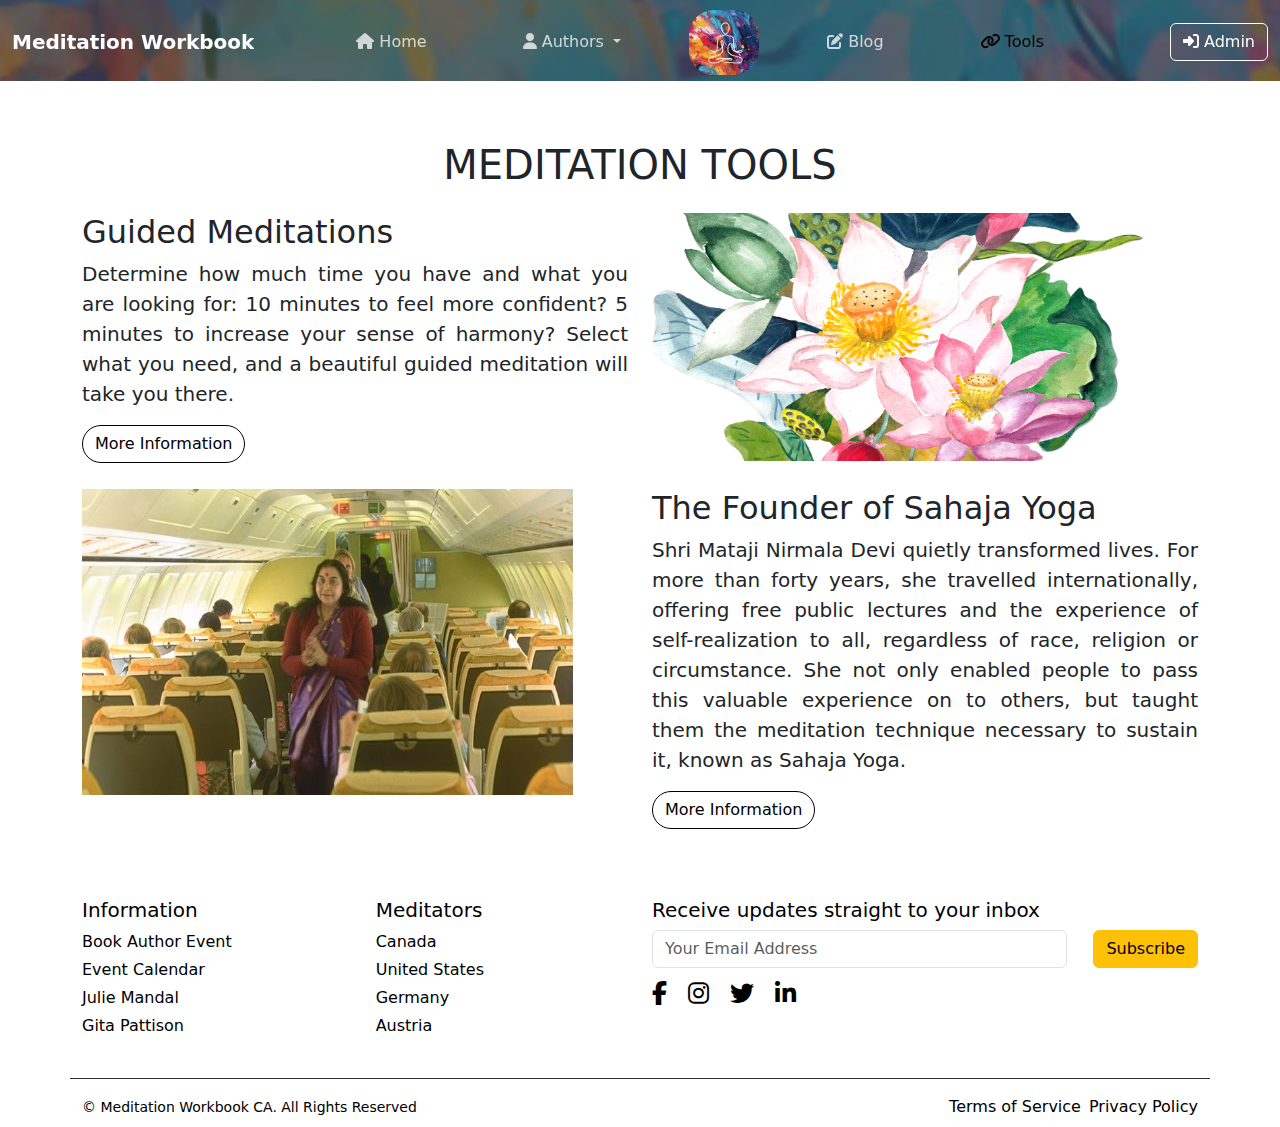
<file: tools.html>
<!DOCTYPE html>
<html lang="en">
  <head>
    <meta charset="UTF-8" />
    <meta name="viewport" content="width=device-width, initial-scale=1.0" />
    <title>Meditation Workbook</title>
    <link rel="stylesheet" href="css/style.css" />
    <link rel="stylesheet" href="css/home.css" />
    <link rel="stylesheet" href="css/main.css" />
    <link
      rel="shortcut icon"
      href="img/meditationworkbook.png"
      type="image/x-icon"
    />
    <link
      rel="stylesheet"
      href="https://cdnjs.cloudflare.com/ajax/libs/font-awesome/6.2.0/css/all.min.css"
    />
    <link
      href="https://cdn.jsdelivr.net/npm/bootstrap@5.3.3/dist/css/bootstrap.min.css"
      rel="stylesheet"
    />
    <script src="https://cdn.jsdelivr.net/npm/bootstrap@5.3.3/dist/js/bootstrap.bundle.min.js"></script>
  </head>
  <body>
    <header>
      <!-- Navbar -->
      <nav class="navbar navbar-expand-lg fixed-top">
        <div class="container-fluid">
          <!-- Brand -->
          <a class="navbar-brand" href="index.html">Meditation Workbook</a>

          <!-- Toggler/collapsibe Button -->
          <button
            class="navbar-toggler"
            type="button"
            data-bs-toggle="collapse"
            data-bs-target="#navbarNav"
            aria-controls="navbarNav"
            aria-expanded="false"
            aria-label="Toggle navigation"
          >
            <span class="navbar-toggler-icon"></span>
          </button>

          <!-- Navbar links -->
          <div class="collapse navbar-collapse" id="navbarNav">
            <ul class="navbar-nav me-auto mb-2 mb-lg-0">
              <!-- Home -->
              <li class="nav-item">
                <a class="nav-link" href="index.html"
                  ><i class="fa-solid fa-house"></i> Home</a
                >
              </li>
              <!-- Authors -->
              <li class="nav-item dropdown">
                <a
                  class="nav-link dropdown-toggle"
                  href="#"
                  id="authorsDropdown"
                  role="button"
                  data-bs-toggle="dropdown"
                  aria-expanded="false"
                >
                  <i class="fa-solid fa-user"></i> Authors
                </a>
                <ul class="dropdown-menu" aria-labelledby="authorsDropdown">
                  <li>
                    <a class="dropdown-item" href="authorJulie.html"
                      >About Julie</a
                    >
                  </li>
                  <li>
                    <a class="dropdown-item" href="authorGita.html"
                      >About Gita</a
                    >
                  </li>
                </ul>
              </li>

              <li class="nav-item" id="logoItem">
                <a href="index.html" class=""
                  ><img src="img/meditationworkbook.png" id="imgLogo"
                /></a>
              </li>
              <!-- Blog -->
              <li class="nav-item">
                <a class="nav-link" href="blog.html"
                  ><i class="fa-solid fa-pen-to-square"></i> Blog</a
                >
              </li>
              <!-- Tools -->
              <li class="nav-item">
                <a
                  class="nav-link active"
                  aria-current="page"
                  href="tools.html"
                  id="active"
                  ><i class="fa-solid fa-link"></i> Tools</a
                >
              </li>
            </ul>
            <!-- Admin Button -->
            <form class="d-flex" role="search">
              <a class="btn" href="login.html" id="admin"
                ><i class="fa-solid fa-right-to-bracket"></i> Admin</a
              >
            </form>
          </div>
        </div>
      </nav>
    </header>

    <!-- Background image -->
    <div class="bg-image"></div>

    <main class="main-container">
      <section class="tools-content">
        <div class="container">
          <div class="row">
            <h1 class="jumbotron text-center" id="bookHeader">
              MEDITATION TOOLS
            </h1>
            <div class="col-lg-6" id="mobileMeditate">
              <img src="img/wemeditate.png" alt="IMAGE" />
            </div>
            <div class="col-lg-6">
              <h2>Guided Meditations</h2>
              <p class="text-justify">
                Determine how much time you have and what you are looking for:
                10 minutes to feel more confident? 5 minutes to increase your
                sense of harmony? Select what you need, and a beautiful guided
                meditation will take you there.
              </p>
              <a
                class="btn btn-primary"
                id="guidedMeditationsButton"
                href="https://wemeditate.com/"
                role="button"
                >More Information</a
              >
            </div>
            <div class="col-lg-6" id="websiteMeditate">
              <img src="img/wemeditate.png" alt="IMAGE" />
            </div>
          </div>

          <div class="row">
            <div class="col-lg-6">
              <img src="img/sahaja.jpg" alt="IMAGE" />
            </div>
            <div class="col-lg-6">
              <h2>The Founder of Sahaja Yoga</h2>
              <p class="text-justify">
                Shri Mataji Nirmala Devi quietly transformed lives. For more
                than forty years, she travelled internationally, offering free
                public lectures and the experience of self-realization to all,
                regardless of race, religion or circumstance. She not only
                enabled people to pass this valuable experience on to others,
                but taught them the meditation technique necessary to sustain
                it, known as Sahaja Yoga.
              </p>
              <a
                class="btn btn-primary"
                id="sahajaButton"
                href="https://shrimataji.org/"
                role="button"
                >More Information</a
              >
            </div>
          </div>
        </div>
      </section>
    </main>

    <footer class="text-black bg-white pt-4 pb-2">
      <div class="container">
        <!-- Top part of footer -->
        <div class="row">
          <!-- Contact & Meditators -->
          <div class="col-md-6" id="lists">
            <div class="listsRow">
              <ul class="list-unstyled">
                <h5>Information</h5>
                <li>
                  <a href="events.html">Book Author Event</a>
                </li>
                <li><a href="calendar.html">Event Calendar</a></li>
                <li><a href="authorJulie.html">Julie Mandal</a></li>
                <li><a href="authorGita.html">Gita Pattison</a></li>
              </ul>
            </div>
            <div class="listsRow" id="listRow2">
              <h5>Meditators</h5>
              <ul class="list-unstyled">
                <li>
                  <a href="https://www.sahajayoga.ca/free-classes">Canada</a>
                </li>
                <li>
                  <a href="https://us.sahajayoga.org/classes-near-me/"
                    >United States</a
                  >
                </li>
                <li><a href="https://www.sahajayoga.de/kurse/">Germany</a></li>
                <li>
                  <a href="https://sahajayoga.at/meditations-kurse-finden/"
                    >Austria</a
                  >
                </li>
              </ul>
            </div>
          </div>

          <!-- Subscription Form -->
          <div class="col-md-6">
            <h5>Receive updates straight to your inbox</h5>
            <form class="form-inline">
              <input
                type="email"
                class="form-control mb-2 mr-sm-2"
                placeholder="Your Email Address"
              />
              <button type="submit" class="btn btn-warning mb-2">
                Subscribe
              </button>
            </form>

            <div class="social-icons">
              <a href="#" class="text-black mr-2"
                ><i class="fa-brands fa-facebook-f"></i
              ></a>
              <a href="#" class="text-black mr-2"
                ><i class="fa-brands fa-instagram"></i
              ></a>
              <a href="#" class="text-black mr-2"
                ><i class="fa-brands fa-twitter"></i
              ></a>
              <a href="#" class="text-black"
                ><i class="fa-brands fa-linkedin-in"></i
              ></a>
            </div>
          </div>
        </div>

        <!-- Bottom part of footer -->
        <div class="row mt-4">
          <div class="col-md-6">
            <small>&copy; Meditation Workbook CA. All Rights Reserved</small>
          </div>
          <div class="col-md-6 text-md-right" id="utility-right">
            <a href="TOS.html" class="text-black mr-2" id="TOS"
              >Terms of Service</a
            >
            <a href="privacyPolicy.html" class="text-black">Privacy Policy</a>
          </div>
        </div>
      </div>
    </footer>

    <script src="js/script.js"></script>
  </body>
</html>
</file>
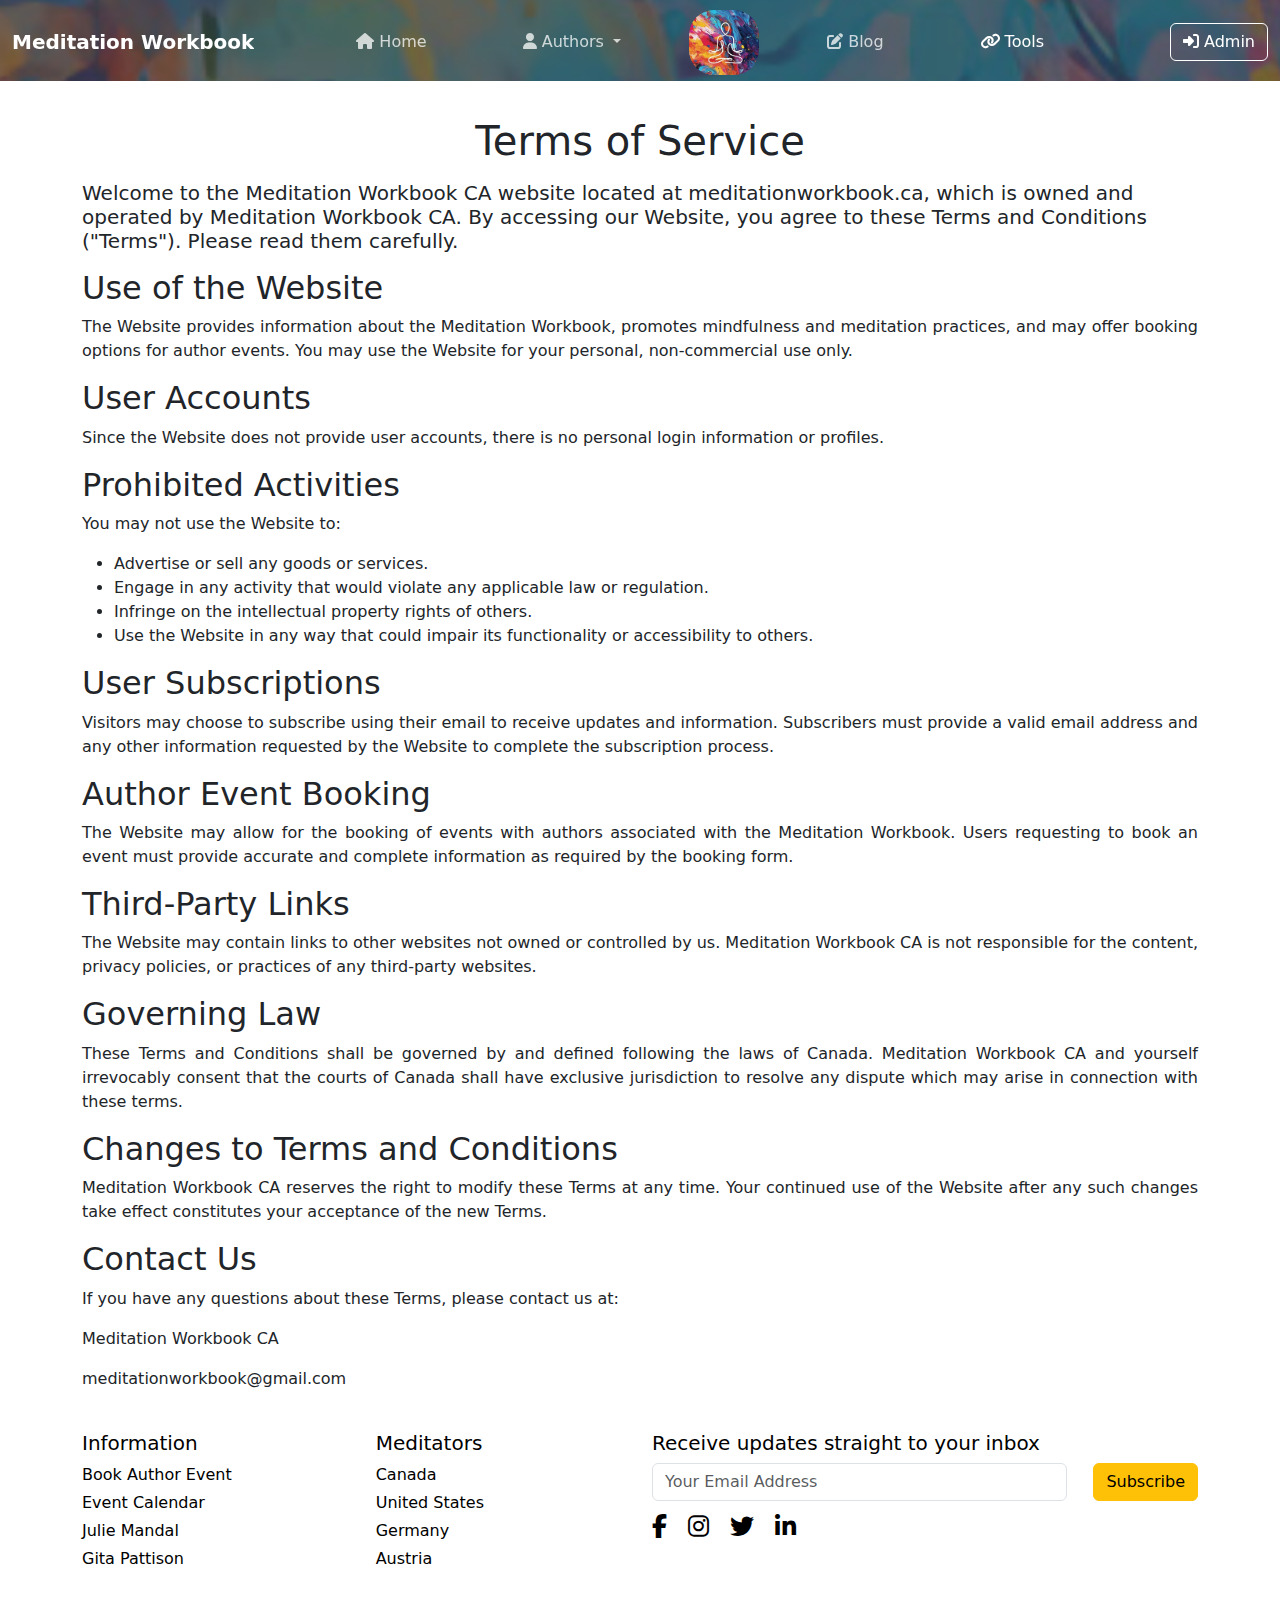
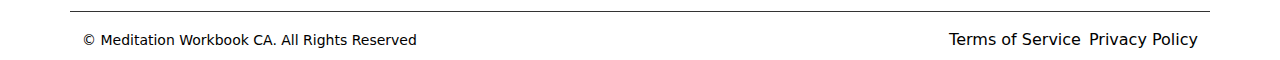
<file: TOS.html>
<!DOCTYPE html>
<html lang="en">
  <head>
    <meta charset="UTF-8" />
    <meta name="viewport" content="width=device-width, initial-scale=1.0" />
    <title>Meditation Workbook</title>
    <link rel="stylesheet" href="css/style.css" />
    <link rel="stylesheet" href="css/info.css" />
    <link
      rel="shortcut icon"
      href="img/meditationworkbook.png"
      type="image/x-icon"
    />
    <link
      rel="stylesheet"
      href="https://cdnjs.cloudflare.com/ajax/libs/font-awesome/6.2.0/css/all.min.css"
    />
    <link
      href="https://cdn.jsdelivr.net/npm/bootstrap@5.3.3/dist/css/bootstrap.min.css"
      rel="stylesheet"
    />
    <script src="https://cdn.jsdelivr.net/npm/bootstrap@5.3.3/dist/js/bootstrap.bundle.min.js"></script>
  </head>
  <body>
    <header>
      <!-- Navbar -->
      <nav class="navbar navbar-expand-lg fixed-top">
        <div class="container-fluid">
          <!-- Brand -->
          <a class="navbar-brand" href="index.html">Meditation Workbook</a>

          <!-- Toggler/collapsibe Button -->
          <button
            class="navbar-toggler"
            type="button"
            data-bs-toggle="collapse"
            data-bs-target="#navbarNav"
            aria-controls="navbarNav"
            aria-expanded="false"
            aria-label="Toggle navigation"
          >
            <span class="navbar-toggler-icon"></span>
          </button>

          <!-- Navbar links -->
          <div class="collapse navbar-collapse" id="navbarNav">
            <ul class="navbar-nav me-auto mb-2 mb-lg-0">
              <!-- Home -->
              <li class="nav-item">
                <a class="nav-link" href="index.html"
                  ><i class="fa-solid fa-house"></i> Home</a
                >
              </li>
              <!-- Authors -->
              <li class="nav-item dropdown">
                <a
                  class="nav-link dropdown-toggle"
                  href="#"
                  id="authorsDropdown"
                  role="button"
                  data-bs-toggle="dropdown"
                  aria-expanded="false"
                >
                  <i class="fa-solid fa-user"></i> Authors
                </a>
                <ul class="dropdown-menu" aria-labelledby="authorsDropdown">
                  <li>
                    <a class="dropdown-item" href="authorJulie.html"
                      >About Julie</a
                    >
                  </li>
                  <li>
                    <a class="dropdown-item" href="authorGita.html"
                      >About Gita</a
                    >
                  </li>
                </ul>
              </li>

              <li class="nav-item" id="logoItem">
                <a href="index.html" class=""
                  ><img src="img/meditationworkbook.png" id="imgLogo"
                /></a>
              </li>
              <!-- Blog -->
              <li class="nav-item">
                <a class="nav-link" href="blog.html"
                  ><i class="fa-solid fa-pen-to-square"></i> Blog</a
                >
              </li>
              <!-- Tools -->
              <li class="nav-item">
                <a
                  class="nav-link"
                  aria-current="page"
                  href="tools.html"
                  id="active"
                  ><i class="fa-solid fa-link"></i> Tools</a
                >
              </li>
            </ul>
            <!-- Admin Button -->
            <form class="d-flex" role="search">
              <a class="btn" href="login.html" id="admin"
                ><i class="fa-solid fa-right-to-bracket"></i> Admin</a
              >
            </form>
          </div>
        </div>
      </nav>
    </header>

    <div class="bg-image"></div>

    <main class="main-container">
      <div class="container">
        <div class="row">
          <div class="paragraphs" id="terms">
            <h1 class="jumbotron text-center">Terms of Service</h1>
            <h5>
              Welcome to the Meditation Workbook CA website located at
              meditationworkbook.ca, which is owned and operated by Meditation
              Workbook CA. By accessing our Website, you agree to these Terms
              and Conditions ("Terms"). Please read them carefully.
            </h5>

            <h2>Use of the Website</h2>
            <p>
              The Website provides information about the Meditation Workbook,
              promotes mindfulness and meditation practices, and may offer
              booking options for author events. You may use the Website for
              your personal, non-commercial use only.
            </p>

            <h2>User Accounts</h2>
            <p>
              Since the Website does not provide user accounts, there is no
              personal login information or profiles.
            </p>

            <h2>Prohibited Activities</h2>
            <p>You may not use the Website to:</p>
            <ul>
              <li>Advertise or sell any goods or services.</li>
              <li>
                Engage in any activity that would violate any applicable law or
                regulation.
              </li>
              <li>Infringe on the intellectual property rights of others.</li>
              <li>
                Use the Website in any way that could impair its functionality
                or accessibility to others.
              </li>
            </ul>

            <h2>User Subscriptions</h2>
            <p>
              Visitors may choose to subscribe using their email to receive
              updates and information. Subscribers must provide a valid email
              address and any other information requested by the Website to
              complete the subscription process.
            </p>

            <h2>Author Event Booking</h2>
            <p>
              The Website may allow for the booking of events with authors
              associated with the Meditation Workbook. Users requesting to book
              an event must provide accurate and complete information as
              required by the booking form.
            </p>

            <h2>Third-Party Links</h2>
            <p>
              The Website may contain links to other websites not owned or
              controlled by us. Meditation Workbook CA is not responsible for
              the content, privacy policies, or practices of any third-party
              websites.
            </p>

            <h2>Governing Law</h2>
            <p>
              These Terms and Conditions shall be governed by and defined
              following the laws of Canada. Meditation Workbook CA and yourself
              irrevocably consent that the courts of Canada shall have exclusive
              jurisdiction to resolve any dispute which may arise in connection
              with these terms.
            </p>

            <h2>Changes to Terms and Conditions</h2>
            <p>
              Meditation Workbook CA reserves the right to modify these Terms at
              any time. Your continued use of the Website after any such changes
              take effect constitutes your acceptance of the new Terms.
            </p>

            <h2>Contact Us</h2>
            <p>
              If you have any questions about these Terms, please contact us at:
            </p>
            <p>Meditation Workbook CA</p>
            <p>meditationworkbook@gmail.com</p>
          </div>
        </div>
      </div>
    </main>

    <footer class="text-black bg-white pt-4 pb-2">
      <div class="container">
        <!-- Top part of footer -->
        <div class="row">
          <!-- Contact & Meditators -->
          <div class="col-md-6" id="lists">
            <div class="listsRow">
              <ul class="list-unstyled">
                <h5>Information</h5>
                <li>
                  <a href="events.html">Book Author Event</a>
                </li>
                <li><a href="calendar.html">Event Calendar</a></li>
                <li><a href="authorJulie.html">Julie Mandal</a></li>
                <li><a href="authorGita.html">Gita Pattison</a></li>
              </ul>
            </div>
            <div class="listsRow" id="listRow2">
              <h5>Meditators</h5>
              <ul class="list-unstyled">
                <li>
                  <a href="https://www.sahajayoga.ca/free-classes">Canada</a>
                </li>
                <li>
                  <a href="https://us.sahajayoga.org/classes-near-me/"
                    >United States</a
                  >
                </li>
                <li><a href="https://www.sahajayoga.de/kurse/">Germany</a></li>
                <li>
                  <a href="https://sahajayoga.at/meditations-kurse-finden/"
                    >Austria</a
                  >
                </li>
              </ul>
            </div>
          </div>

          <!-- Subscription Form -->
          <div class="col-md-6">
            <h5>Receive updates straight to your inbox</h5>
            <form class="form-inline">
              <input
                type="email"
                class="form-control mb-2 mr-sm-2"
                placeholder="Your Email Address"
              />
              <button type="submit" class="btn btn-warning mb-2">
                Subscribe
              </button>
            </form>

            <div class="social-icons">
              <a href="#" class="text-black mr-2"
                ><i class="fa-brands fa-facebook-f"></i
              ></a>
              <a href="#" class="text-black mr-2"
                ><i class="fa-brands fa-instagram"></i
              ></a>
              <a href="#" class="text-black mr-2"
                ><i class="fa-brands fa-twitter"></i
              ></a>
              <a href="#" class="text-black"
                ><i class="fa-brands fa-linkedin-in"></i
              ></a>
            </div>
          </div>
        </div>

        <!-- Bottom part of footer -->
        <div class="row mt-4">
          <div class="col-md-6">
            <small>&copy; Meditation Workbook CA. All Rights Reserved</small>
          </div>
          <div class="col-md-6 text-md-right" id="utility-right">
            <a href="TOS.html" class="text-black mr-2" id="TOS"
              >Terms of Service</a
            >
            <a href="privacyPolicy.html" class="text-black">Privacy Policy</a>
          </div>
        </div>
      </div>
    </footer>

    <script src="js/script.js"></script>
  </body>
</html>
</file>
<file: css/style.css>
@import url("https://fonts.googleapis.com/css2?family=Roboto:ital,wght@0,100;0,300;0,400;0,500;0,700;0,900;1,100;1,300;1,400;1,500;1,700;1,900&display=swap");

/* NAVBAR INITIAL*/
nav.navbar {
  background-color: transparent;
  transition: background-color 0.3s;
}

nav {
  --bs-navbar-padding-y: 0.6rem !important;
}

button.navbar-toggler {
  background-color: #fff;
}

.navbar-nav li a,
a.navbar-brand {
  color: #fff;
  transition: color 0.3s;
}

a.navbar-brand {
  font-weight: bolder;
}

#imgLogo {
  width: 70px;
  border-radius: 25px;
}

.nav-item {
  margin-right: 40px;
  display: flex;
  align-items: center;
}

nav.sticky .navbar-nav li a,
nav.sticky .navbar-brand,
nav.sticky #active {
  color: #000;
}

nav.sticky #admin {
  color: #000;
  border: 1px solid black;
}

.nav-link {
  font-weight: bold;
  font-size: 14px;
  text-decoration: none;
  color: #031d44;
  padding: 20px 0px;
  margin: 0px 20px;
  display: inline-block;
  position: relative;
  opacity: 0.75;
}

.listsRow ul li a,
#TOS,
#privacyPolicy {
  display: inline-block;
  position: relative;
}

.nav-link:hover,
#active {
  opacity: 1;
}

.nav-link::before,
.listsRow ul li a::before,
#TOS::before,
#privacyPolicy::before {
  transition: 300ms;
  height: 3px;
  content: "";
  position: absolute;
  background-color: #000;
}

.nav-link::before,
.listsRow ul li a::before,
#TOS::before,
#privacyPolicy::before {
  width: 0%;
  bottom: 0;
}

.nav-link:hover::before,
.listsRow ul li a:hover::before,
#TOS:hover::before,
#privacyPolicy:hover::before {
  width: 95%;
}

/* Sticky Navbar */
nav.sticky {
  background-color: #fff;
  box-shadow: 0 2px 5px rgba(0, 0, 0, 0.1);
}

.navbar-brand {
  white-space: nowrap;
  overflow: hidden;
  text-overflow: ellipsis;
}

#admin {
  border: 1px solid #fff;
  color: #fff;
}

.nav-item .dropdown-menu {
  background-color: #000;
}

.nav-item .dropdown-menu .dropdown-item {
  color: #fff;
  transition: background-color 0.3s, color 0.3s;
}

.nav-item .dropdown-menu .dropdown-item:hover,
.nav-item .dropdown-menu .dropdown-item:focus {
  background-color: #fff;
  color: #000;
}

nav.sticky .nav-item .dropdown-menu {
  background-color: #fff;
}

nav.sticky .nav-item .dropdown-menu .dropdown-item:hover {
  background-color: #000;
  color: white;
}

nav.sticky .nav-item .dropdown-menu .dropdown-item {
  color: #000;
}

.dropdown-menu .dropdown-item {
  padding: 0.5rem 1rem;
}

/* FOOTER */
footer h5 {
  margin-top: 0;
  margin-bottom: 0.5rem;
}

footer ul {
  padding-left: 0;
  list-style: none;
}

footer #lists {
  display: flex;
  flex-direction: row;
}

.listsRow {
  flex-direction: column;
}

#listRow2 {
  margin: 0 auto;
}

footer ul li {
  margin-bottom: 0.25rem;
}

footer ul li a {
  color: #000;
  text-decoration: none;
}

footer .btn-warning {
  color: #000;
  background-color: #ffc107;
}

footer .social-icons a {
  font-size: 1.5rem; /* Larger icons */
  margin-right: 1rem;
}

footer .social-icons a:last-child {
  margin-right: 0;
}

footer .row + .row {
  border-top: 1px solid #333;
  padding-top: 1rem;
  margin-top: 1rem;
}

.form-inline {
  display: flex;
}

.form-inline input {
  margin-right: 26px;
}

#utility-right {
  display: flex;
  justify-content: end;
}

#utility-right a {
  text-decoration: none;
}

#TOS {
  margin-right: 8px;
}

/* Adjustments for smaller screens */
@media (max-width: 767px) {
  /* FOOTER */
  footer .social-icons {
    margin-top: 1rem;
    display: flex;
    justify-content: center;
  }

  footer .form-inline {
    flex-direction: column;
    align-items: stretch;
  }

  footer .btn-warning {
    width: 100%;
  }

  footer .row + .row {
    text-align: center;
  }

  #utility-right {
    justify-content: center;
  }
}

@media (max-width: 991px) {
  /* Custom styling for mobile devices */
  .navbar-nav .nav-item {
    margin-left: 0;
    margin-right: 0;
  }
  .navbar-toggler {
    float: right;
  }
  #logoItem {
    display: none;
  }
  #admin {
    display: none;
  }
  .navbar-toggler {
    border-color: rgba(255, 255, 255, 0.1);
  }
}

@media (min-width: 992px) {
  /* Styling for large screens */
  .navbar-collapse {
    justify-content: space-between;
  }
  .navbar-nav {
    flex-direction: row;
    margin-left: auto;
  }
}
</file>
<file: css/home.css>
.bg-image {
  background-image: url("bg/home.png");
  height: 100vh;
  background-position: center;
  background-repeat: no-repeat;
  background-size: cover;
}

/* BOOK-SELLING SECTION */
.book-selling {
  padding: 92px 0;
}

#bookHeader {
  padding-bottom: 16px;
}

#imgWorkBook img {
  border-radius: 25px;
  width: 90%;
  height: 70%;
}

#selling-content h2 {
  margin-bottom: 24px;
}

#selling-content p {
  font-size: 19px;
}

#btnBuy {
  margin-right: 12px;
}

#dropdownBuyButton,
#infoButton,
#guidedMeditationsButton,
#sahajaButton,
#viewMoreBlog {
  color: #000;
  background-color: #fff;
  border: 1px solid #000;
  border-radius: 25px;
}

#dropdownBuyButton {
  margin-right: 12px;
}

#dropdownBuyButton .fa {
  margin-left: 0.5rem;
}

/* Styling the dropdown menu on hover */
a.dropdown-item:hover,
a.dropdown-item:focus,
#dropdownBuyButton:hover,
#infoButton:hover,
#guidedMeditationsButton:hover,
#sahajaButton:hover,
#viewMoreBlog:hover {
  color: #fff;
  background-color: #000;
  transition: all 250ms ease-in-out;
}

/* BOOK CONTENT SECTION */

#featured-content img {
  width: 100%;
  height: 60%;
}

.mobile-header {
  display: none;
  text-align: center;
  font-weight: bolder;
  padding-bottom: 12px;
  font-size: 40px;
}

.desktop-header {
  font-weight: bolder;
  font-size: 45px;
}

#side-content {
  padding-left: 15px; /* Adjust as needed */
}

.side-content-item {
  background-color: #f9f9f9;
  padding: 15px;
  border-radius: 5px;
  display: flex;
  align-items: center;
}

.side-content-item img {
  width: 45%;
  margin-right: 15px;
}

.side-content-text {
  display: flex;
  flex-direction: column;
}

.side-content-text small {
  font-size: 12px;
  font-weight: bolder;
  font-style: italic;
  color: grey;
}

/* BLOG UPDATES */
.blog-updates {
  margin-bottom: 2rem;
}

.blog-updates .jumbotron {
  background-color: #fff;
  color: #000;
  font-size: 2.5rem;
}

.blog-card {
  display: flex;
  flex-direction: column;
}

.blog-updates img {
  width: 50%;
  height: 50%;
  transform: 0.2s;
  margin-bottom: 8px;
  border-radius: 25px;
}

.blog-updates img:hover {
  -ms-transform: scale(1.08);
  -webkit-transform: scale(1.08);
  transform: scale(1.08);
}

.blog-card a {
  display: flex;
  flex-direction: column;
  justify-content: center;
  text-decoration: none;
}

.left-blog a {
  align-items: end;
}

.blog-card h6,
.blog-card small {
  width: 49%;
  text-align: center;
}

.blog-card h6 {
  font-size: 1rem;
  font-weight: bold;
  color: #000;
}

.blog-updates small {
  margin-bottom: 1rem;
  color: #000;
}

/* TOOLS CONTENT */
#mobileMeditate {
  display: none;
}
.tools-content {
  padding: 60px 0 45px;
}

.tools-content img {
  width: 90%;
  height: 90%;
}

.tools-content p {
  font-size: 20px;
}

.text-justify {
  text-align: justify;
}

#secondTool {
  padding-top: 24px;
}

@media (max-width: 991px) {
  #featured-content,
  #side-content {
    padding-left: 0;
    padding-right: 0;
  }

  .side-content-item:not(:last-child) {
    margin-bottom: 15px;
  }

  #featured-content img,
  #imgWorkBook img {
    height: 90%;
  }

  h1.desktop-header {
    margin-top: 48px;
  }
}

@media (max-width: 767px) {
  .side-content-item {
    flex-direction: column;
    align-items: flex-start;
  }

  .side-content-item img {
    width: 90%;
    margin-bottom: 15px;
  }

  .mobile-header {
    display: block;
  }

  .desktop-header {
    display: none;
  }

  .sell-buttons {
    display: flex;
    justify-content: center;
  }

  #featured-content img {
    height: 65%;
    width: 90%;
  }

  #featured-content img,
  #imgWorbook img {
    display: flex;
    margin: 0 auto;
  }

  #left-blog,
  #right-blog {
    align-items: center;
  }

  .blog-updates img,
  .blog-updates h6,
  .blog-updates small {
    width: 90%;
  }

  #guidedMeditationsButton,
  #sahajaButton {
    display: flex;
    justify-content: center;
    margin: 2rem auto;
    width: 50%;
  }

  #mobileMeditate {
    display: block;
  }

  #websiteMeditate {
    display: none;
  }

  .tools-content img {
    width: 100%;
    height: 100%;
    padding-bottom: 16px;
  }
}
</file>
<file: css/info.css>
.bg-image {
  background-image: url(bg/sample.png);
  height: 9vh;
  background-position: center;
  background-repeat: no-repeat;
  background-size: cover;
}

#author {
  padding: 50px 0;
  display: flex;
  flex-direction: column;
}

.author-content img {
  width: 50%;
  height: 50%;
  border-radius: 50%;
  margin: 0 auto;
}

#author h1 {
  margin: 16px 0;
}

.paragraphs {
  padding: 0 24px;
}

.paragraphs p {
  text-align: justify;
}

#borderText {
  border-top: 1px solid #000;
  padding-top: 24px;
}

/* bookInfo */
.homepage {
  display: flex;
  flex-direction: column;
  justify-content: center;
  align-items: center;
  margin: 36px 0;
}

.imgWorkBook {
  border-radius: 25px;
  width: 40%;
  height: 30%;
}

#dropdownBuyButton {
  margin: 24px 0;
}

.quote {
  border: 1px solid #000;
  padding: 24px;
  margin: 36px 0 24px;
}

.jumbotron {
  margin: 36px 0 0;
}

/* TOS CSS */
.main-container h5 {
  margin: 16px 0;
}

@media (max-width: 767px) {
  .imgWorkBook {
    width: 90%;
    height: 90%;
  }
}
</file>
<file: css/main.css>
.bg-image {
  background-image: url(bg/sample.png);
  height: 9vh;
  background-position: center;
  background-repeat: no-repeat;
  background-size: cover;
}

/* LOGIN CSS */
.card {
  border-radius: 15px;
  box-shadow: 0 4px 8px rgba(0, 0, 0, 1);
  width: 40%;
  margin-left: 85px;
  background-color: #f8f8f8;
}

.card img {
  width: 35%;
  height: 35%;
  border-radius: 50%;
}

.input-group-text {
  background-color: #000;
  border: none;
}

.form-control {
  border: none;
  box-shadow: none;
}

.btn-danger {
  background-color: #ff5733;
  border: none;
  width: 30%;
}

/* BLOG CSS */
.blog-updates {
  padding: 60px 0 45px;
}

.blog-updates .jumbotron {
  font-size: 3rem;
}

/* EVENTS CSS */
#authorFormContainer {
  background-color: #fff;
  padding: 40px 0;
}

#authorVisit {
  margin-bottom: 24px;
  color: #000;
  background-color: transparent;
  font-size: 2.5rem;
}

.form-group label {
  display: block;
  text-align: left;
  margin-bottom: 0.5rem;
}

.form-group label span {
  color: red;
}

.form-control {
  box-shadow: none;
  border-radius: 0;
  border: 1px solid #000;
}

.form-control:focus {
  border-color: #000;
  box-shadow: none;
}

.btn-primary {
  background-color: #000;
  border: none;
  color: #fff;
}

.btn-primary:hover {
  background-color: #333;
}

/* CALENDAR CSS */
.calendar {
  min-width: 350px;
  max-width: 50%;
  margin: 3rem auto;
  padding: 3rem 0;
  background: #eee;
  box-shadow: 0 0 0.1em rgba(0, 0, 0, 0.5);
  border-radius: 0.2em;
}
.calendar h1 {
  margin: 0 0 0.4em;
  font-weight: bold;
}
.calendar .event {
  color: #333;
  display: block;
  padding: 0.1em;
  transition: all 0.25s ease;
  margin-bottom: 0.5em;
}
.calendar .event:hover {
  background: #d5d5d5;
  text-decoration: none;
  color: black;
}
.calendar .event_icon {
  width: 3em;
  float: left;
  margin-right: 0.75em;
}
.calendar .event_month,
.calendar .event_day {
  text-align: center;
}
.calendar .event_month {
  padding: 0.1em;
  margin-bottom: 0.15em;
  background: #c00000;
  font-size: 0.75em;
  color: white;
  border-top-left-radius: 0.3em;
  border-top-right-radius: 0.3em;
}
.calendar .event_day {
  border: 1px solid #999;
  background: white;
  color: black;
  font-size: 1.25em;
  font-weight: bold;
  border-bottom-left-radius: 0.1em;
  border-bottom-right-radius: 0.1em;
}
.calendar .event_title {
  font-size: 1.1em;
  height: 3em;
  display: table-cell;
  vertical-align: middle;
}
.calendar .btn {
  margin-top: 0.5em;
  width: 100%;
  font-size: 1.5em;
}

@media (max-width: 767px) {
  .card {
    width: 90%;
    margin: auto auto;
  }
}
</file>
